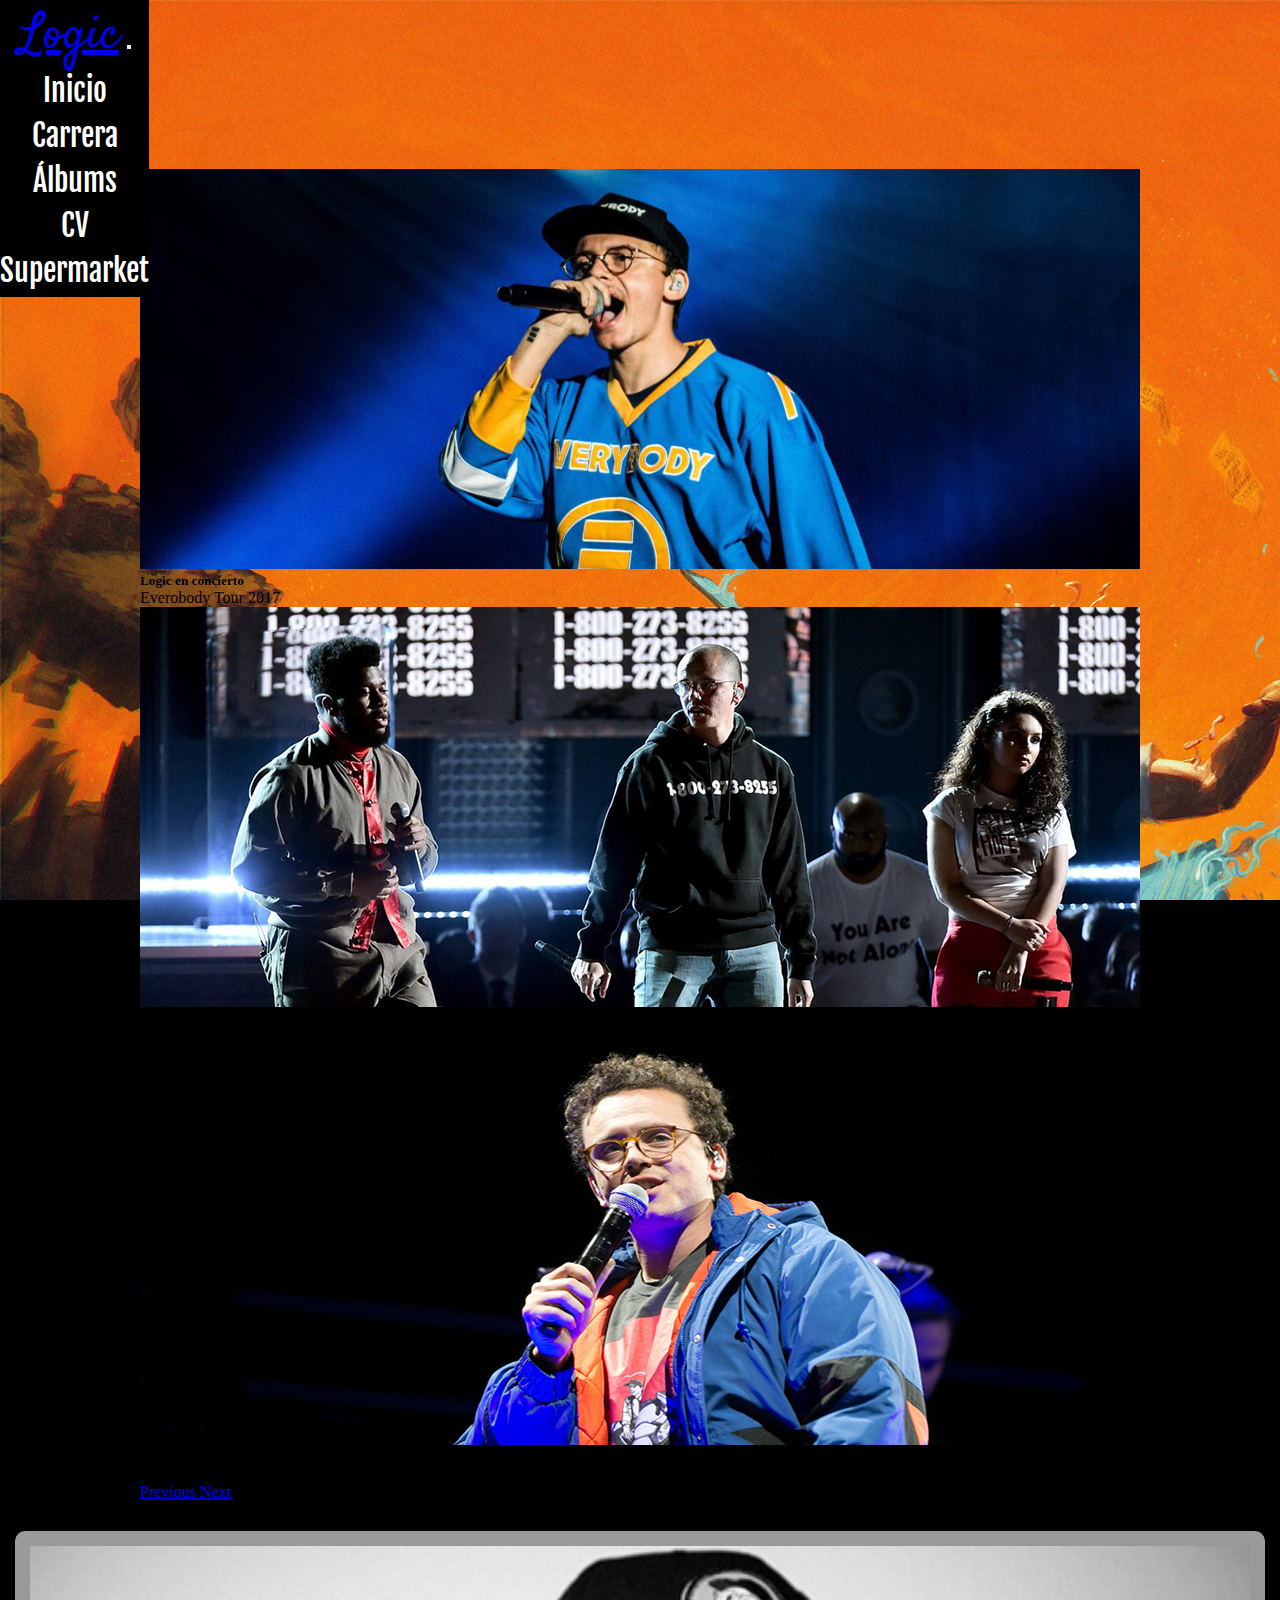
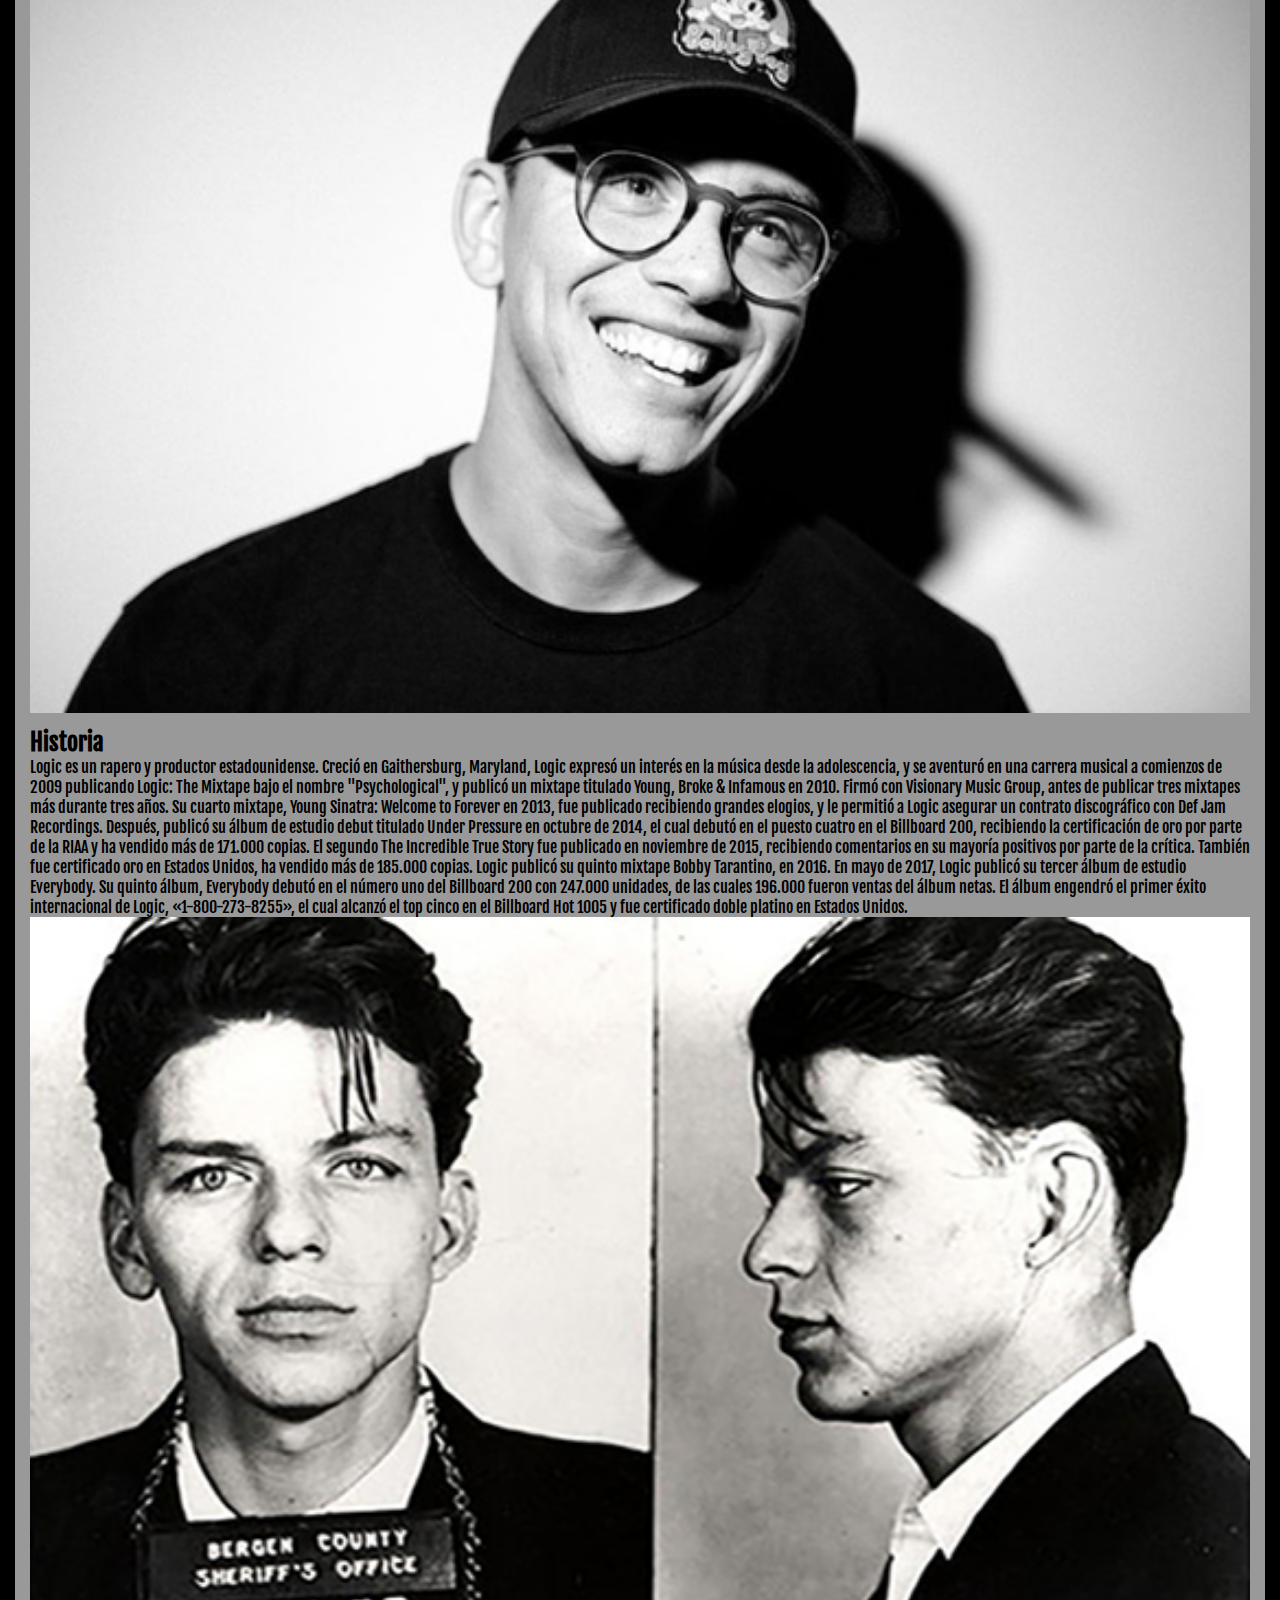
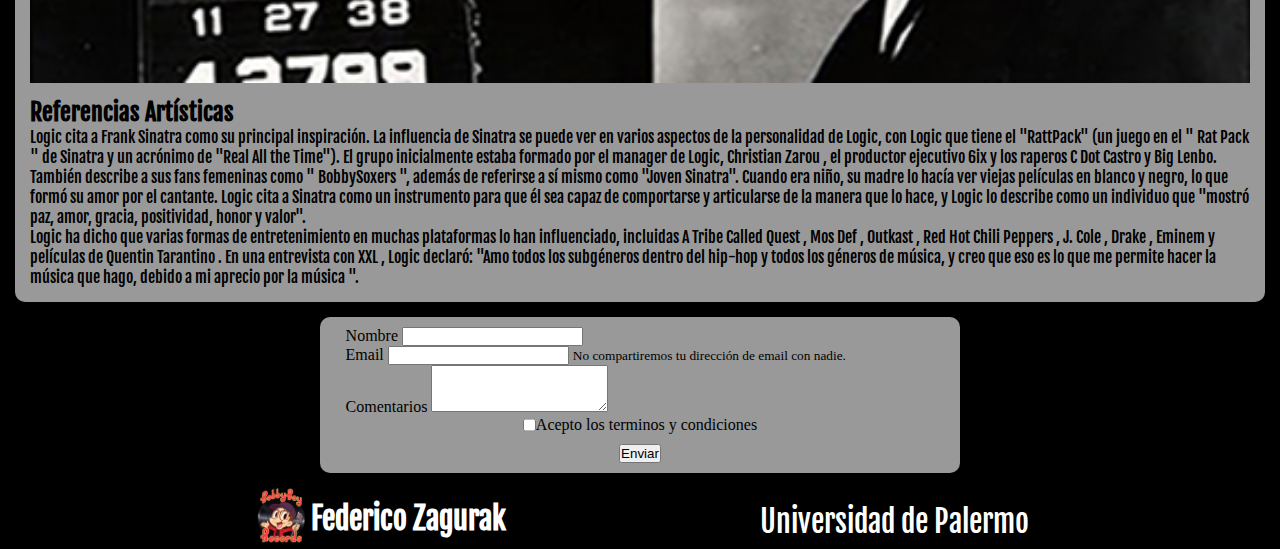
<file: index.html>
<!doctype html>
<html lang="es">
    <head>
        <meta charset="utf-8">
        <meta http-equiv="x-ua-compatible" content="ie=edge">
        <title>Logic - Inicio</title>
        <meta name="description" content="">
        <meta name="viewport" content="width=device-width, initial-scale=1">

        <link rel="shortcut icon" href="img/bblogo.png">

        <link rel="stylesheet" href="https://cdn.jsdelivr.net/npm/bootstrap@4.5.3/dist/css/bootstrap.min.css" 
        integrity="sha384-TX8t27EcRE3e/ihU7zmQxVncDAy5uIKz4rEkgIXeMed4M0jlfIDPvg6uqKI2xXr2" crossorigin="anonymous">
        <link href="https://fonts.googleapis.com/css2?family=Fjalla+One&display=swap" rel="stylesheet">
        <link href="https://fonts.googleapis.com/css2?family=Satisfy&display=swap" rel="stylesheet"> 

        <link rel="stylesheet" href="estilos.css">

    </head>

    <body>

        <header class="container-fluid header">

            <nav class="navbar navbar-expand-lg navbar-dark ">
                <a class="navbar-brand" href="index.html">Logic</a>
                <button class="navbar-toggler" type="button" data-toggle="collapse" data-target="#navbarNav" 
                    aria-controls="navbarNav" aria-expanded="false" aria-label="Toggle navigation">
                  <span class="navbar-toggler-icon"></span>
                </button>
                <div class="collapse navbar-collapse" id="navbarNav">
                  <ul class="navbar-nav">
                    <li class="nav-item ">
                        <a class="nav-link" href="index.html">Inicio</a>
                      </li>
                    <li class="nav-item ">
                      <a class="nav-link" href="carrera.html">Carrera</a>
                    </li>
                    <li class="nav-item ">
                      <a class="nav-link" href="albums.html">Álbums</a>
                    </li>
                    <li class="nav-item">
                      <a class="nav-link" href="cv.html">CV</a>
                    </li>
                    <li class="nav-item">
                        <a class="nav-link" href="supermarket.html">Supermarket</a>
                      </li>
                    
                  </ul>
                </div>
              </nav>


        </header>

        <div class="espacio">
        </div>

        <div class="container">
          <div id="carouselExampleIndicators" class="carousel slide" data-ride="carousel">
            <ol class="carousel-indicators">
              <li data-target="#carouselExampleIndicators" data-slide-to="0" class="active"></li>
              <li data-target="#carouselExampleIndicators" data-slide-to="1"></li>
              <li data-target="#carouselExampleIndicators" data-slide-to="2"></li>
            </ol>
            <div class="carousel-inner">
              <div class="carousel-item active">
                <img src="img/slider1.jpg" class="d-block img-fluid" alt="...">
                <div class="carousel-caption d-none d-md-block">
                    <h5>Logic en concierto</h5>
                    <p>Everobody Tour 2017</p>
                </div>
              </div>
              <div class="carousel-item">
                <img src="img/slider2.jpg" class="d-block img-fluid" alt="...">
                <div class="carousel-caption d-none d-md-block">
                    <h5>Campaña contra el suicidio</h5>
                    <p>Logic junto a Khalid y Alessia Cara</p>
                </div>
              </div>
              <div class="carousel-item">
                <img src="img/slider7.jpeg" class="d-block img-fluid" alt="...">
                <div class="carousel-caption d-none d-md-block">
                    <h5>Logic en concierto</h5>
                    <p>Confessions of a Dangerous Mind Tour 2019</p>
                </div>
              </div>
            </div>
        
            <a class="carousel-control-prev" href="#carouselExampleIndicators" role="button" data-slide="prev">
              <span class="carousel-control-prev-icon" aria-hidden="true"></span>
              <span class="sr-only">Previous</span>
            </a>
            <a class="carousel-control-next" href="#carouselExampleIndicators" role="button" data-slide="next">
              <span class="carousel-control-next-icon" aria-hidden="true"></span>
              <span class="sr-only">Next</span>
            </a>
          </div>
        </div>

    <section class="container-fluid" id="content1">
        <div class="container">
            <div class="row">
                <article class="inicio col-xs-12 col-sm-12 col-md-12 col-lg-6 col-xl-6">
                  <article class="cajaimg">
                    <div class="contimg">
                        <img src="img/historia.jpg" class="img-fluid" alt="Responsive image">
                        <div class="overlay">
                          <h2>
                            Logic en 2019
                          </h2>
                        </div>
                    </div>
                  </article>  
                    <div>    
                        <h2>Historia</h2>
                        <p>
                            Logic es un rapero y productor estadounidense. Creció en Gaithersburg, Maryland, 
                            Logic expresó un interés en la música desde la adolescencia, 
                            y se aventuró en una carrera musical a comienzos de 2009 publicando Logic: The Mixtape bajo el nombre "Psychological", 
                            y publicó un mixtape titulado Young, Broke & Infamous en 2010. 
                            Firmó con Visionary Music Group, antes de publicar tres mixtapes más durante tres años.
                            Su cuarto mixtape, Young Sinatra: Welcome to Forever en 2013, fue publicado recibiendo grandes elogios, 
                            y le permitió a Logic asegurar un contrato discográfico con Def Jam Recordings. 
                            Después, publicó su álbum de estudio debut titulado Under Pressure en octubre de 2014, 
                            el cual debutó en el puesto cuatro en el Billboard 200, recibiendo la certificación de oro por parte de la RIAA 
                            y ha vendido más de 171.000 copias. El segundo The Incredible True Story fue publicado en noviembre de 2015, 
                            recibiendo comentarios en su mayoría positivos por parte de la crítica. 
                            También fue certificado oro en Estados Unidos, ha vendido más de 185.000 copias. 
                            Logic publicó su quinto mixtape Bobby Tarantino, en 2016. En mayo de 2017, 
                            Logic publicó su tercer álbum de estudio Everybody. Su quinto álbum, 
                            Everybody debutó en el número uno del Billboard 200 con 247.000 unidades, 
                            de las cuales 196.000 fueron ventas del álbum netas. El álbum engendró el primer éxito internacional de Logic, 
                            «1-800-273-8255», el cual alcanzó el top cinco en el Billboard Hot 1005​ y 
                            fue certificado doble platino en Estados Unidos.
                        </p>
                    </div>
                </article>
                <article class="inicio col-xs-12 col-sm-12 col-md-12 col-lg-6 col-xl-6">
                  <article class="cajaimg">
                  <div class="contimg">
                      <img src="img/frank-sinatra.jpg" class="img-fluid" alt="Responsive image">
                      <div class="overlay">
                        <h2>
                          Frank Sinatra de Joven
                        </h2>
                      </div>
                  </div>
                  </article>  
                    <div>  
                        <h2>Referencias Artísticas</h2>
                        <p>
                            Logic cita a Frank Sinatra como su principal inspiración. 
                            La influencia de Sinatra se puede ver en varios aspectos de la personalidad de Logic, 
                            con Logic que tiene el "RattPack" (un juego en el " Rat Pack " de Sinatra y un acrónimo de "Real All the Time"). 
                            El grupo inicialmente estaba formado por el manager de Logic, Christian Zarou , 
                            el productor ejecutivo 6ix y los raperos C Dot Castro y Big Lenbo. También describe a sus fans femeninas como " BobbySoxers ", 
                            además de referirse a sí mismo como "Joven Sinatra".   
                            Cuando era niño, su madre lo hacía ver viejas películas en blanco y negro, lo que formó su amor por el cantante. 
                            Logic cita a Sinatra como un instrumento para que él sea capaz de comportarse y articularse de la manera que lo hace, 
                            y Logic lo describe como un individuo que "mostró paz, amor, gracia, positividad, honor y valor".
                            
                        </p>
                        <p>  
                            Logic ha dicho que varias formas de entretenimiento en muchas plataformas lo han influenciado, incluidas A Tribe Called Quest , 
                            Mos Def , Outkast , Red Hot Chili Peppers , J. Cole , Drake , Eminem y películas de Quentin Tarantino . 
                            En una entrevista con XXL , Logic declaró: "Amo todos los subgéneros dentro del hip-hop y todos los géneros de música, 
                            y creo que eso es lo que me permite hacer la música que hago, debido a mi aprecio por la música ". 
                        </p>
                    </div>
                </article>
            </div>

        </div>

      <form netlify class="form">
          <div class="form-group">
            <label for="formGroupExampleInput">Nombre</label>
            <input type="text" class="form-control" id="formGroupExampleInput">
          </div>
          <div class="form-group">
            <label for="exampleInputPassword1">Email</label>
            <input type="email" class="form-control" id="exampleInputEmail1" aria-describedby="emailHelp">
            <small id="emailHelp" class="form-text text-muted">No compartiremos tu dirección de email con nadie.</small>
          </div>
          <div class="form-group">
            <label for="exampleFormControlTextarea1">Comentarios</label>
            <textarea class="form-control" id="exampleFormControlTextarea1" rows="3"></textarea>
          </div>
          <div class="custom-control custom-switch">
            <input type="checkbox" class="custom-control-input" id="customSwitch1">
            <label class="custom-control-label" for="customSwitch1">Acepto los terminos y condiciones</label>
          </div>
          <div class="enviar">
            <button type="submit" class="btn btn-primary">Enviar</button>
          </div>

        
      </form>

    </section>

     
    
    <script src="https://code.jquery.com/jquery-3.5.1.slim.min.js" integrity="sha384-DfXdz2htPH0lsSSs5nCTpuj/zy4C+OGpamoFVy38MVBnE+IbbVYUew+OrCXaRkfj" crossorigin="anonymous"></script>
    <script src="https://cdn.jsdelivr.net/npm/popper.js@1.16.1/dist/umd/popper.min.js" integrity="sha384-9/reFTGAW83EW2RDu2S0VKaIzap3H66lZH81PoYlFhbGU+6BZp6G7niu735Sk7lN" crossorigin="anonymous"></script>
    <script src="https://cdn.jsdelivr.net/npm/bootstrap@4.5.3/dist/js/bootstrap.min.js" integrity="sha384-w1Q4orYjBQndcko6MimVbzY0tgp4pWB4lZ7lr30WKz0vr/aWKhXdBNmNb5D92v7s" crossorigin="anonymous"></script>

    <footer>
        <img src="img/bbrlogo.png"> 
        <h1>Federico Zagurak</h1>
   
        <p>Universidad de Palermo</p>
    
    </footer>

</body>



</html>
</file>
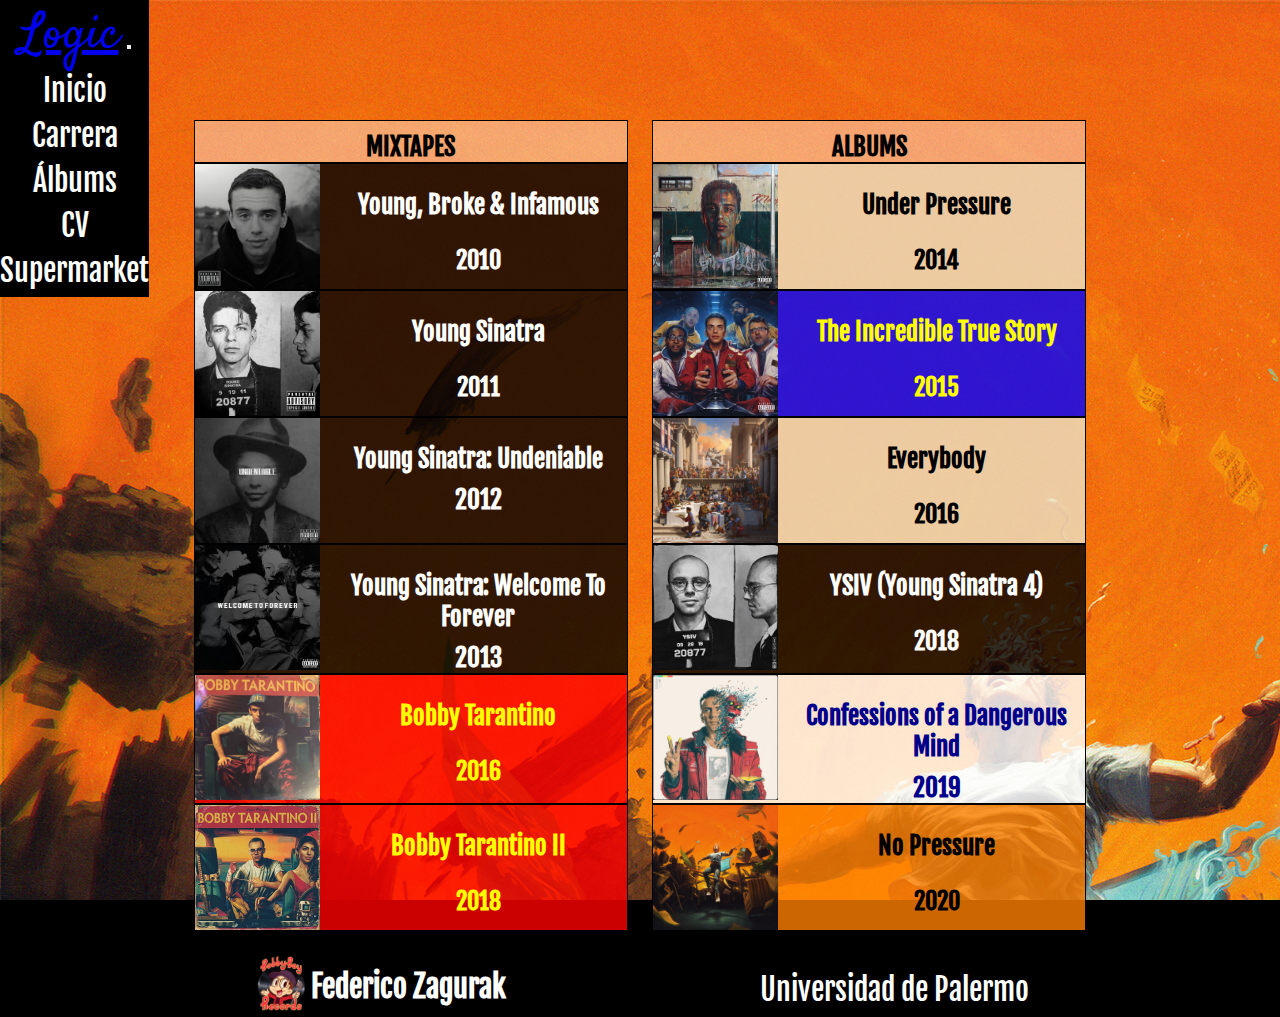
<file: albums.html>
<!doctype html>
<html lang="es">
    <head>
        <meta charset="utf-8">
        <meta http-equiv="x-ua-compatible" content="ie=edge">
        <title>Logic - Álbums</title>
        <meta name="description" content="">
        <meta name="viewport" content="width=device-width, initial-scale=1">

        <link rel="shortcut icon" href="img/bblogo.png">

        <link rel="stylesheet" href="https://cdn.jsdelivr.net/npm/bootstrap@4.5.3/dist/css/bootstrap.min.css" 
        integrity="sha384-TX8t27EcRE3e/ihU7zmQxVncDAy5uIKz4rEkgIXeMed4M0jlfIDPvg6uqKI2xXr2" crossorigin="anonymous">
        <link href="https://fonts.googleapis.com/css2?family=Fjalla+One&display=swap" rel="stylesheet">
        <link href="https://fonts.googleapis.com/css2?family=Satisfy&display=swap" rel="stylesheet"> 
        <link rel="stylesheet" href="estilos.css">

    </head>

    <body>

        <header class="container-fluid header">

            <nav class="navbar navbar-expand-lg navbar-dark ">
                <a class="navbar-brand" href="index.html">Logic</a>
                <button class="navbar-toggler" type="button" data-toggle="collapse" data-target="#navbarNav" 
                    aria-controls="navbarNav" aria-expanded="false" aria-label="Toggle navigation">
                  <span class="navbar-toggler-icon"></span>
                </button>
                <div class="collapse navbar-collapse" id="navbarNav">
                  <ul class="navbar-nav">
                    <li class="nav-item ">
                        <a class="nav-link" href="index.html">Inicio</a>
                      </li>
                    <li class="nav-item ">
                      <a class="nav-link" href="carrera.html">Carrera</a>
                    </li>
                    <li class="nav-item ">
                      <a class="nav-link" href="albums.html">Álbums</a>
                    </li>
                    <li class="nav-item">
                      <a class="nav-link" href="cv.html">CV</a>
                    </li>
                    <li class="nav-item">
                        <a class="nav-link" href="supermarket.html">Supermarket</a>
                      </li>
                    
                  </ul>
                </div>
              </nav>


        </header>

        <div class="espacio">
        </div>

    <section class="doscol">
        <div class="fgris">
            <h2>MIXTAPES</h2>
        </div>

        <div class="albumsgris">
            <h2>ALBUMS</h2>
        </div>

         <div class="fnegro">
            <img src="img/mx2.jpg">
                <h1> 
                    Young, Broke &
                    Infamous
                </h1>
                <h3>
                    2010
                </h3>
        </div>
        <div  class="albumsbeige" >
            <img src="img/a1.jpg">
            <h1>
                Under Pressure
            </h1>
            <h3>
                2014
            </h3>
        </div>

        <div class="fnegro">
            <img src="img/mx3.jpg">
            <h1>
                Young Sinatra
            </h1>
            <h3>
                2011
            </h3>
        </div>

        <div class="albumsazul">
            <img src="img/a2.jpg">
            <h1>
                The Incredible True Story
            </h1>
            <h3>
                2015
            </h3>
        </div>

        <div class="fnegro">
            <img src="img/mx4.jpg">
            <h1>
                Young Sinatra: Undeniable
            </h1>
            <h2>
                2012
            </h2>
        </div>

        <div class="albumsbeige">
            <img src="img/a3.jpg">
            <h1>
                Everybody
            </h1>
            <h3>
                2016
            </h3>
        </div>

        <div class="fnegro">
            <img src="img/mx5.jpeg">
            <h1>
                Young Sinatra: Welcome To Forever
            </h1>
            <h2>
                2013
            </h2>
        </div>

        <div class="albumsnegro">
            <img src="img/a4.jpg">
            <h1>
                YSIV (Young Sinatra 4)
            </h1>
            <h3>
                2018
            </h3>
        </div>

        <div class="frojo">
            <img src="img/mx6.jpg">
            <h1>
                Bobby Tarantino
            </h1>
            <h3>
                2016
            </h3>
        </div>

        <div class="albumsblanco">
            <img src="img/a5.jpg">
            <h1>
                Confessions of a Dangerous Mind 
            </h1>
            <h2>
                2019
            </h2>
        </div>

        <div class="frojo">
            <img src="img/mx7.jpg">
            <h1>
                Bobby Tarantino II
            </h1>
            <h3>
                2018
            </h3>
        </div>

        <div class="albumsnaranja">
            <img src="img/a6.jpeg">
            <h1>
                No Pressure
            </h1>
            <h3>
                2020
            </h3>
        </div>

    </section>

</body>

<script src="https://code.jquery.com/jquery-3.5.1.slim.min.js" integrity="sha384-DfXdz2htPH0lsSSs5nCTpuj/zy4C+OGpamoFVy38MVBnE+IbbVYUew+OrCXaRkfj" crossorigin="anonymous"></script>
<script src="https://cdn.jsdelivr.net/npm/popper.js@1.16.1/dist/umd/popper.min.js" integrity="sha384-9/reFTGAW83EW2RDu2S0VKaIzap3H66lZH81PoYlFhbGU+6BZp6G7niu735Sk7lN" crossorigin="anonymous"></script>
<script src="https://cdn.jsdelivr.net/npm/bootstrap@4.5.3/dist/js/bootstrap.min.js" integrity="sha384-w1Q4orYjBQndcko6MimVbzY0tgp4pWB4lZ7lr30WKz0vr/aWKhXdBNmNb5D92v7s" crossorigin="anonymous"></script>

<footer>
    <img src="img/bbrlogo.png"> 
    <h1>Federico Zagurak</h1>

    <p>Universidad de Palermo</p>

</footer>

</body>



</html>

</html>
</file>
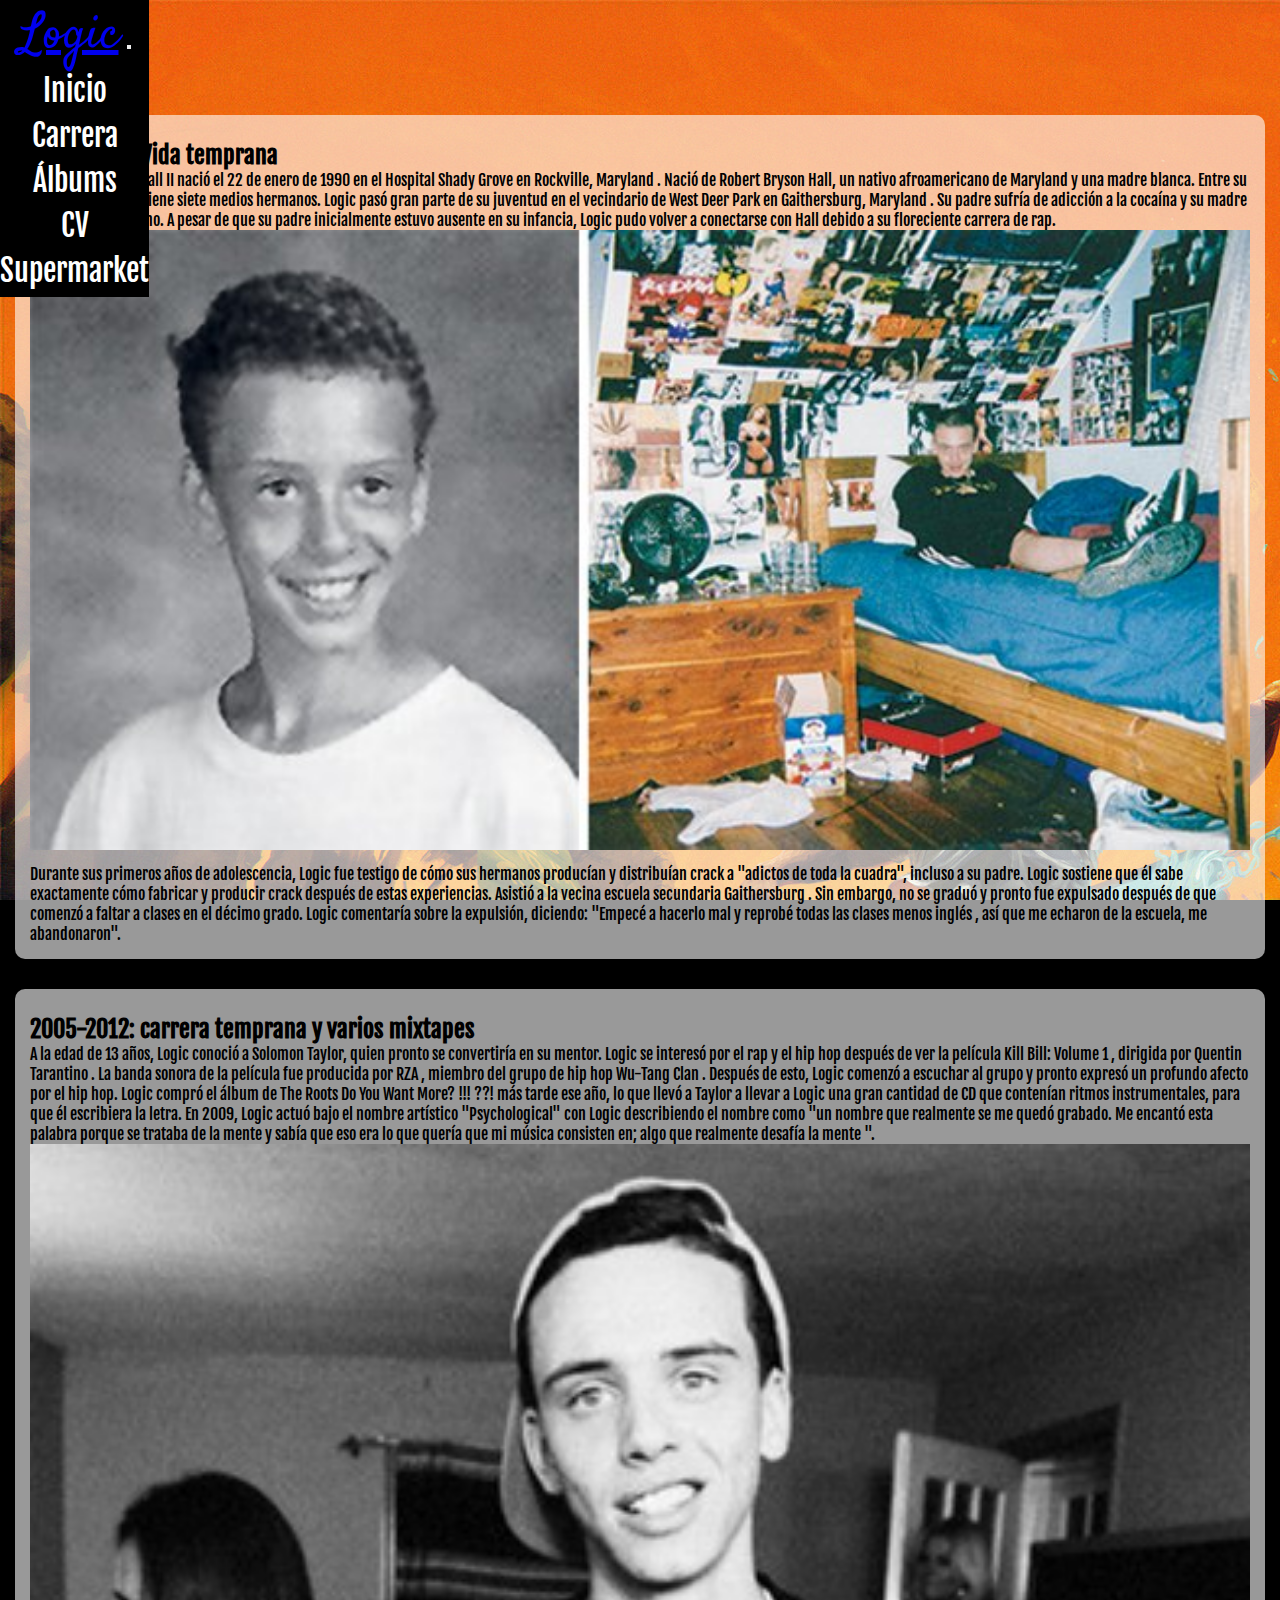
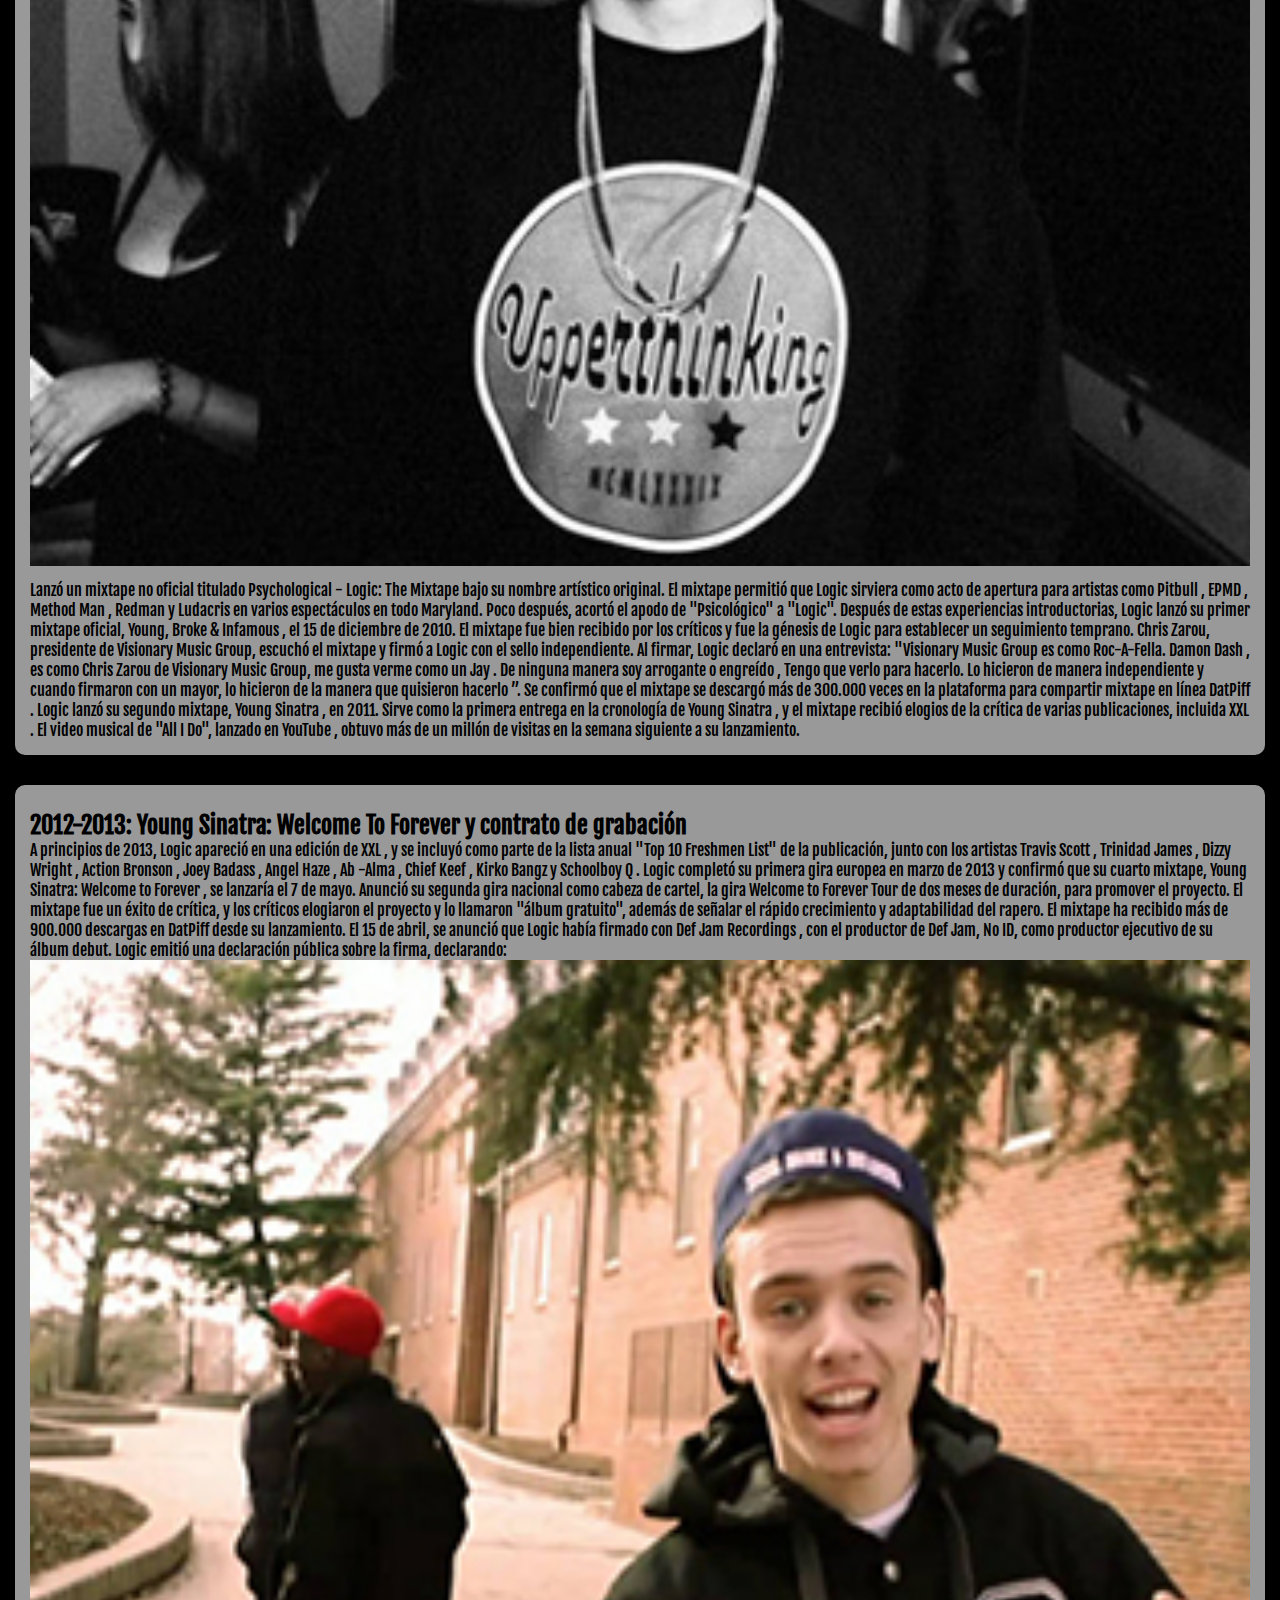
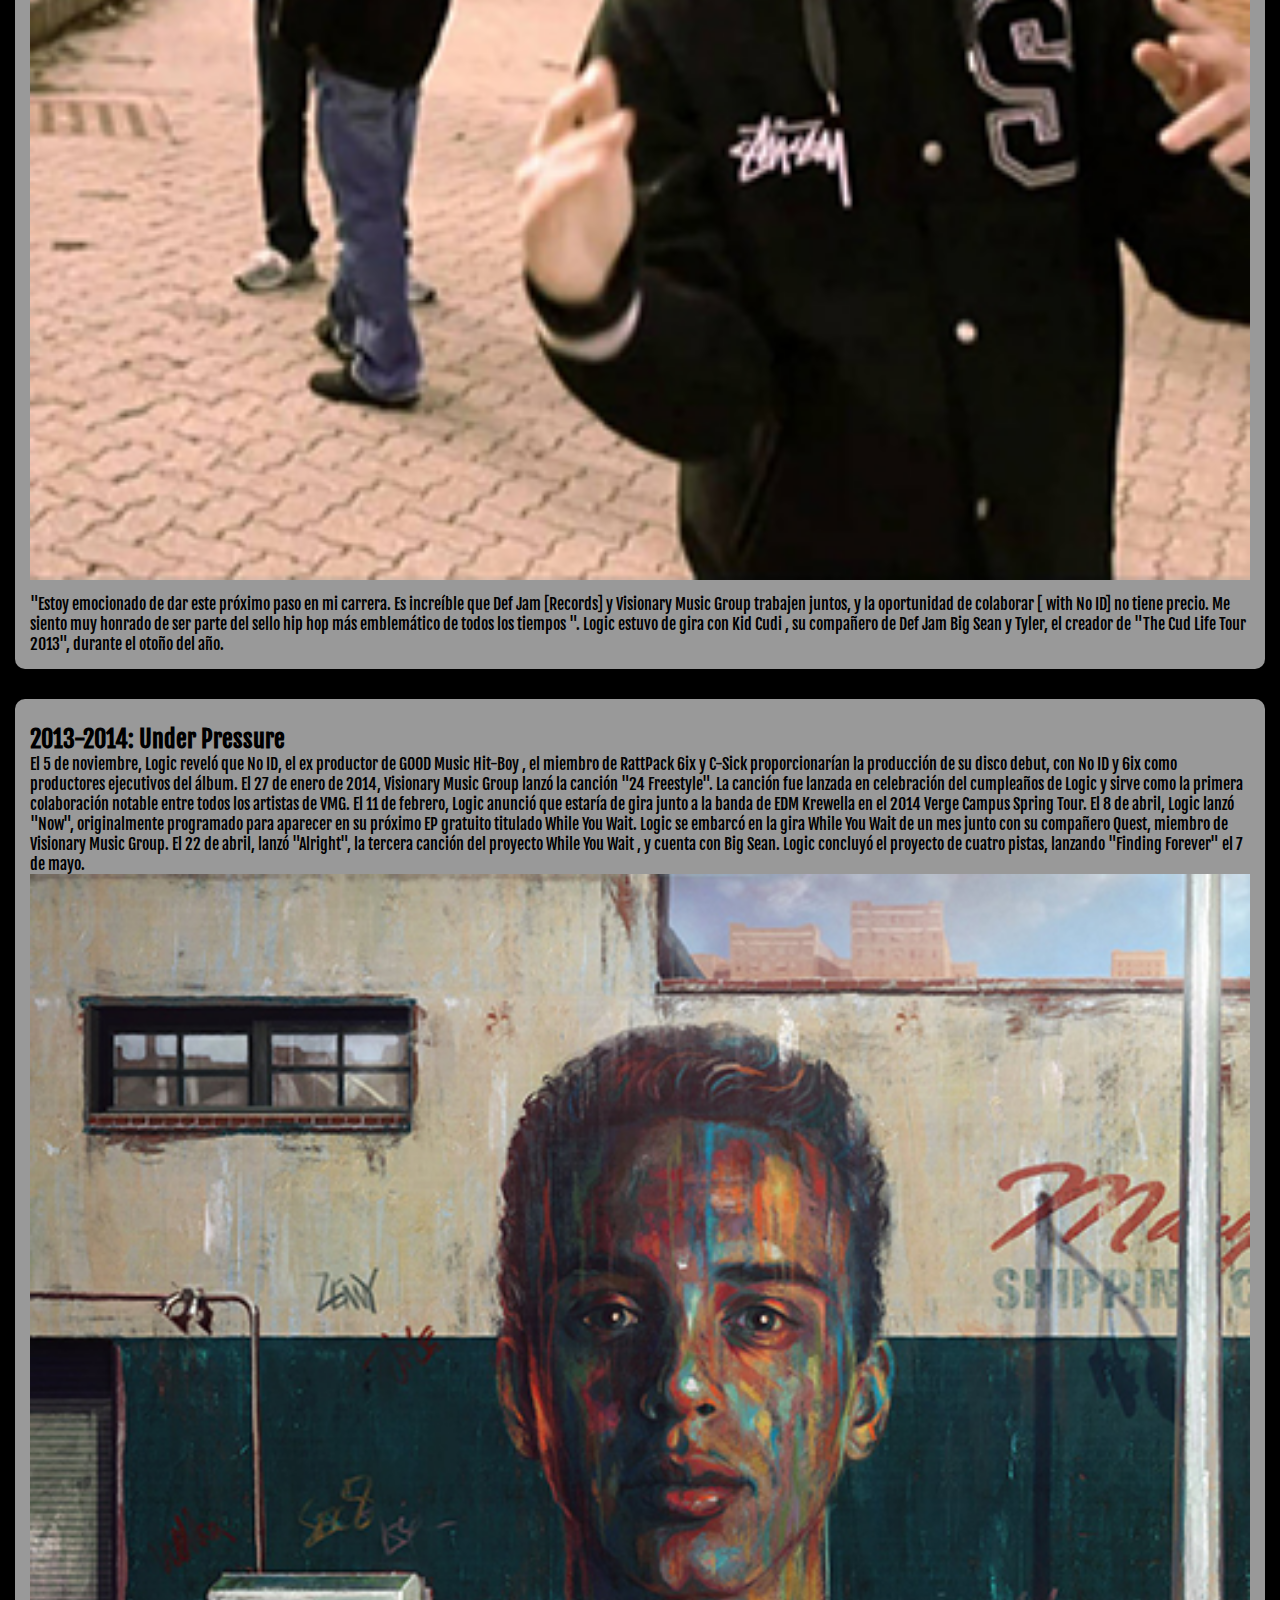
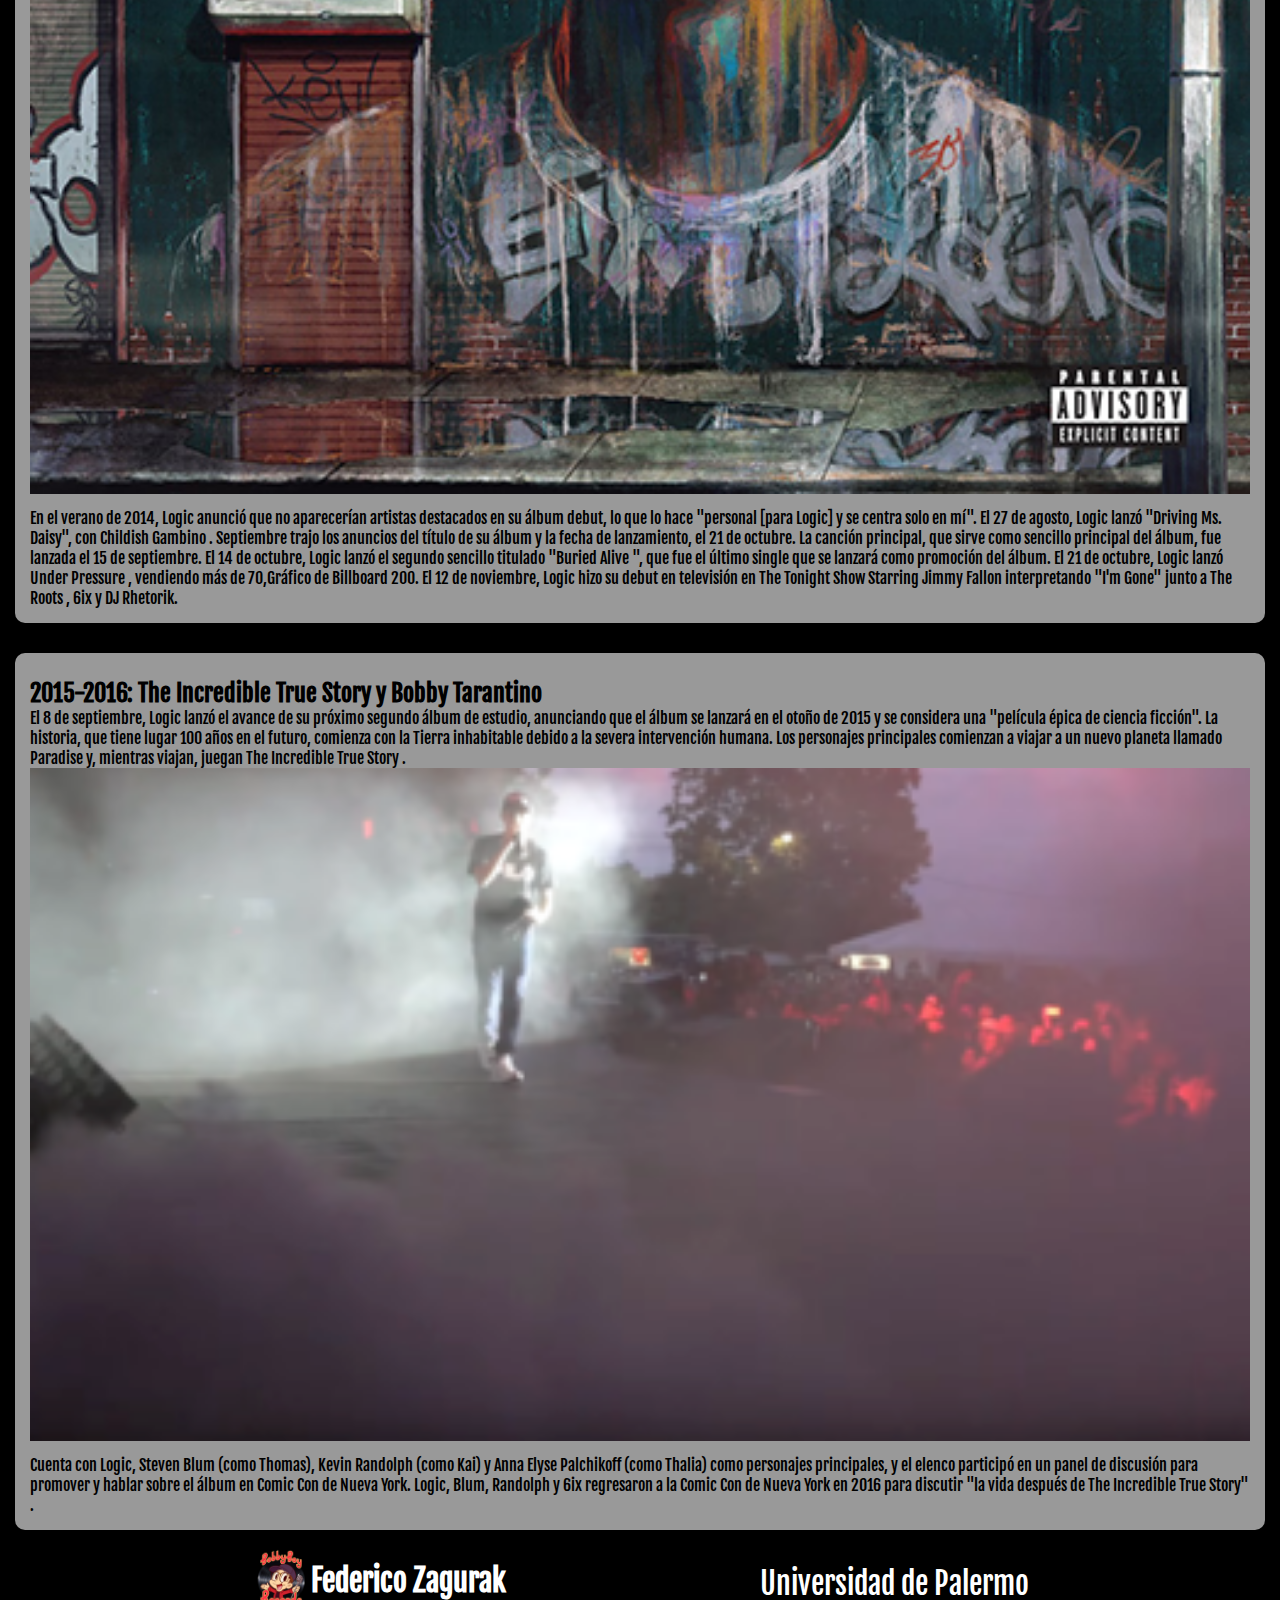
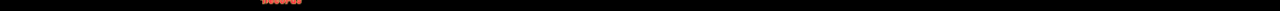
<file: carrera.html>
<!doctype html>
<html lang="es">
    <head>
        <meta charset="utf-8">
        <meta http-equiv="x-ua-compatible" content="ie=edge">
        <title>Logic - Carrera</title>
        <meta name="description" content="">
        <meta name="viewport" content="width=device-width, initial-scale=1">

        <link rel="shortcut icon" href="img/bblogo.png">

        <link rel="stylesheet" href="https://cdn.jsdelivr.net/npm/bootstrap@4.5.3/dist/css/bootstrap.min.css" 
        integrity="sha384-TX8t27EcRE3e/ihU7zmQxVncDAy5uIKz4rEkgIXeMed4M0jlfIDPvg6uqKI2xXr2" crossorigin="anonymous">
        <link href="https://fonts.googleapis.com/css2?family=Fjalla+One&display=swap" rel="stylesheet">
        <link href="https://fonts.googleapis.com/css2?family=Satisfy&display=swap" rel="stylesheet"> 

        <link rel="stylesheet" href="estilos.css">


    </head>

    <body>

        <header class="container-fluid header">

            <nav class="navbar navbar-expand-lg navbar-dark ">
                <a class="navbar-brand" href="index.html">Logic</a>
                <button class="navbar-toggler" type="button" data-toggle="collapse" data-target="#navbarNav" 
                    aria-controls="navbarNav" aria-expanded="false" aria-label="Toggle navigation">
                  <span class="navbar-toggler-icon"></span>
                </button>
                <div class="collapse navbar-collapse" id="navbarNav">
                  <ul class="navbar-nav">
                    <li class="nav-item ">
                        <a class="nav-link" href="index.html">Inicio</a>
                      </li>
                    <li class="nav-item ">
                      <a class="nav-link" href="carrera.html">Carrera</a>
                    </li>
                    <li class="nav-item ">
                      <a class="nav-link" href="albums.html">Álbums</a>
                    </li>
                    <li class="nav-item">
                      <a class="nav-link" href="cv.html">CV</a>
                    </li>
                    <li class="nav-item">
                        <a class="nav-link" href="supermarket.html">Supermarket</a>
                      </li>
                    
                  </ul>
                </div>
              </nav>


        </header>
        
        <div class="espacio">
        </div>

        <section>
            <div class="container">
                <section class="">
                    <article class="col">
                    <div class="row carrera">
                        <div class="col-xs-12 col-sm-12 col-md-12 col-lg-6 col-xl-6">
                        <h2>1990-2005: Vida temprana</h2>
                        <p>
                          Sir Robert Bryson Hall II nació el 22 de enero de 1990 en el Hospital Shady Grove en Rockville, 
                          Maryland . Nació de Robert Bryson Hall, un nativo afroamericano de Maryland y una madre blanca. 
                          Entre su padre y su madre, tiene siete medios hermanos. Logic pasó gran parte de su juventud en el vecindario de West Deer Park en Gaithersburg, 
                          Maryland . Su padre sufría de adicción a la cocaína y su madre sufría de alcoholismo.
                          A pesar de que su padre inicialmente estuvo ausente en su infancia, 
                          Logic pudo volver a conectarse con Hall debido a su floreciente carrera de rap. 
                        </p>
                        </div>
                        <div class="col-xs-12 col-sm-12 col-md-12 col-lg-6 col-xl-6">
                            <img src="img/carrera1.jpg" class="img-fluid" alt="Responsive image">
                        </div>

                        
                        <div class="col-12">
                            <p>
                            Durante sus primeros años de adolescencia, Logic fue testigo de cómo sus hermanos producían y 
                            distribuían crack a "adictos de toda la cuadra", incluso a su padre. 
                            Logic sostiene que él sabe exactamente cómo fabricar y producir crack después de estas experiencias. 
                            Asistió a la vecina escuela secundaria Gaithersburg . Sin embargo, no se graduó y pronto fue expulsado después de que comenzó a faltar a clases en el décimo grado. 
                            Logic comentaría sobre la expulsión, diciendo: "Empecé a hacerlo mal y reprobé todas las clases menos inglés , así que me echaron de la escuela, me abandonaron".
                            </p>
                        </div>
                    </div>
                        </div>
                    </article>    
                </section>
            </div>

            <div class="container">
                <section class="">
                    <article class="col">
                    <div class="row imgm carrera">
                        <div class="col-xs-12 col-sm-12 col-md-12 col-lg-8 col-xl-8">
                        <h2>2005-2012: carrera temprana y varios mixtapes</h2>
                        <p>
                            A la edad de 13 años, Logic conoció a Solomon Taylor, quien pronto se convertiría en su mentor. 
                            Logic se interesó por el rap y el hip hop después de ver la película Kill Bill: Volume 1 , 
                            dirigida por Quentin Tarantino . La banda sonora de la película fue producida por RZA , miembro del grupo de hip hop Wu-Tang Clan .
                            Después de esto, Logic comenzó a escuchar al grupo y pronto expresó un profundo afecto por el hip hop. 
                            Logic compró el álbum de The Roots Do You Want More? !!! ??! más tarde ese año, lo que llevó a Taylor a llevar a Logic una gran cantidad de CD que contenían ritmos instrumentales, 
                            para que él escribiera la letra. En 2009, Logic actuó bajo el nombre artístico "Psychological" con Logic describiendo el nombre como "un nombre que realmente se me quedó grabado. 
                            Me encantó esta palabra porque se trataba de la mente y sabía que eso era lo que quería que mi música consisten en; algo que realmente desafía la mente ".  
                        </p>
                        </div>
                        <div class="col-xs-12 col-sm-12 col-md-12 col-lg-4 col-xl-4">
                            <img src="img/carrera2.jpg" class="img-fluid" alt="Responsive image">
                        </div>
                        <div class="col-12">
                            <p>
                                Lanzó un mixtape no oficial titulado Psychological - Logic: The Mixtape bajo su nombre artístico original. 
                                El mixtape permitió que Logic sirviera como acto de apertura para artistas como Pitbull , EPMD , Method Man , Redman y Ludacris en varios espectáculos en todo Maryland. 
                                Poco después, acortó el apodo de "Psicológico" a "Logic".
                                Después de estas experiencias introductorias, Logic lanzó su primer mixtape oficial, Young, Broke & Infamous , 
                                el 15 de diciembre de 2010. El mixtape fue bien recibido por los críticos y fue la génesis de Logic para establecer un seguimiento temprano. 
                                Chris Zarou, presidente de Visionary Music Group, escuchó el mixtape y firmó a Logic con el sello independiente. 
                                Al firmar, Logic declaró en una entrevista: "Visionary Music Group es como Roc-A-Fella. 
                                Damon Dash , es como Chris Zarou de Visionary Music Group, me gusta verme como un Jay . 
                                De ninguna manera soy arrogante o engreído , Tengo que verlo para hacerlo. Lo hicieron de manera independiente y cuando firmaron con un mayor, 
                                lo hicieron de la manera que quisieron hacerlo ”. Se confirmó que el mixtape se descargó más de 300.000 veces en la plataforma para compartir mixtape en línea DatPiff . 
                                Logic lanzó su segundo mixtape, Young Sinatra , en 2011. Sirve como la primera entrega en la cronología de Young Sinatra , 
                                y el mixtape recibió elogios de la crítica de varias publicaciones, incluida XXL . El video musical de "All I Do", lanzado en YouTube , 
                                obtuvo más de un millón de visitas en la semana siguiente a su lanzamiento.
                            </p>
                        </div>
                    </div>
                        </div>
                    </article>    
                </section>
            </div>

            <div class="container">
                <section class="">
                    <article class="col">
                    <div class="row imgm carrera">
                        <div class="col-xs-12 col-sm-12 col-md-12 col-lg-8 col-xl-8">
                        <h2>2012-2013: Young Sinatra: Welcome To Forever y contrato de grabación</h2>
                        <p>
                            A principios de 2013, Logic apareció en una edición de XXL , y se incluyó como parte de la lista anual "Top 10 Freshmen List" de la publicación, 
                            junto con los artistas Travis Scott , Trinidad James , Dizzy Wright , Action Bronson , Joey Badass , Angel Haze , Ab -Alma , Chief Keef , Kirko Bangz y Schoolboy Q . 
                            Logic completó su primera gira europea en marzo de 2013 y confirmó que su cuarto mixtape, Young Sinatra: Welcome to Forever , se lanzaría el 7 de mayo.
                            Anunció su segunda gira nacional como cabeza de cartel, la gira Welcome to Forever Tour de dos meses de duración, para promover el proyecto. 
                            El mixtape fue un éxito de crítica, y los críticos elogiaron el proyecto y lo llamaron "álbum gratuito", además de señalar el rápido crecimiento y adaptabilidad del rapero. 
                            El mixtape ha recibido más de 900.000 descargas en DatPiff desde su lanzamiento.
                            El 15 de abril, se anunció que Logic había firmado con Def Jam Recordings , con el productor de Def Jam, No ID, como productor ejecutivo de su álbum debut. 
                            Logic emitió una declaración pública sobre la firma, declarando: 
                        </p>
                        </div>
                        <div class="col-xs-12 col-sm-12 col-md-12 col-lg-4 col-xl-4">
                            <img src="img/carrera3.jpg" class="img-fluid" alt="Responsive image">
                        </div>
                        <div class="col-12">
                            <p>
                                "Estoy emocionado de dar este próximo paso en mi carrera. 
                                Es increíble que Def Jam [Records] y Visionary Music Group trabajen juntos, y la oportunidad de colaborar [ with No ID] no tiene precio. 
                                Me siento muy honrado de ser parte del sello hip hop más emblemático de todos los tiempos ". Logic estuvo de gira con Kid Cudi , 
                                su compañero de Def Jam Big Sean y Tyler, el creador de "The Cud Life Tour 2013", durante el otoño del año.
                            </p>
                        </div>
                    </div>
                        </div>
                    </article>    
                </section>
            </div>

            <div class="container">
                <section class="">
                    <article class="col">
                    <div class="row carrera">
                        <div class="col-xs-12 col-sm-12 col-md-12 col-lg-8 col-xl-8">
                        <h2>2013-2014: Under Pressure</h2>
                        <p>
                            El 5 de noviembre, Logic reveló que No ID, el ex productor de GOOD Music Hit-Boy , el miembro de RattPack 6ix y C-Sick proporcionarían la producción de su disco debut, 
                            con No ID y 6ix como productores ejecutivos del álbum. El 27 de enero de 2014, Visionary Music Group lanzó la canción "24 Freestyle". 
                            La canción fue lanzada en celebración del cumpleaños de Logic y sirve como la primera colaboración notable entre todos los artistas de VMG. 
                            El 11 de febrero, Logic anunció que estaría de gira junto a la banda de EDM Krewella en el 2014 Verge Campus Spring Tour. 
                            El 8 de abril, Logic lanzó "Now", originalmente programado para aparecer en su próximo EP gratuito titulado While You Wait. 
                            Logic se embarcó en la gira While You Wait de un mes junto con su compañero Quest, miembro de Visionary Music Group. 
                            El 22 de abril, lanzó "Alright", la tercera canción del proyecto While You Wait , y cuenta con Big Sean. 
                            Logic concluyó el proyecto de cuatro pistas, lanzando "Finding Forever" el 7 de mayo. 
                        </p>
                        </div>
                        <div class="col-xs-12 col-sm-12 col-md-12 col-lg-4 col-xl-4">
                            <img src="img/carrera4.jpg" class="img-fluid" alt="Responsive image">
                        </div>
                        <div class="col-12">
                            <p>
                                En el verano de 2014, Logic anunció que no aparecerían artistas destacados en su álbum debut, 
                                lo que lo hace "personal [para Logic] y se centra solo en mí".
                                El 27 de agosto, Logic lanzó "Driving Ms. Daisy", con Childish Gambino . Septiembre trajo los anuncios del título de su álbum y la fecha de lanzamiento, el 21 de octubre. 
                                La canción principal, que sirve como sencillo principal del álbum, fue lanzada el 15 de septiembre. 
                                El 14 de octubre, Logic lanzó el segundo sencillo titulado "Buried Alive ", que fue el último single que se lanzará como promoción del álbum. 
                                El 21 de octubre, Logic lanzó Under Pressure , vendiendo más de 70,Gráfico de Billboard 200.
                                El 12 de noviembre, Logic hizo su debut en televisión en The Tonight Show Starring Jimmy Fallon interpretando "I'm Gone" junto a The Roots , 6ix y DJ Rhetorik. 
                            </p>
                        </div>
                    </div>
                        </div>
                    </article>    
                </section>
            </div>

            <div class="container">
                <section class="">
                    <article class="col">
                    <div class="row carrera">
                        <div class="col-xs-12 col-sm-12 col-md-12 col-lg-7 col-xl-7">
                        <h2>2015-2016: The Incredible True Story y Bobby Tarantino</h2>
                        <p>
                            El 8 de septiembre, Logic lanzó el avance de su próximo segundo álbum de estudio, 
                            anunciando que el álbum se lanzará en el otoño de 2015 y se considera una "película épica de ciencia ficción". 
                            La historia, que tiene lugar 100 años en el futuro, comienza con la Tierra inhabitable debido a la severa intervención humana. 
                            Los personajes principales comienzan a viajar a un nuevo planeta llamado Paradise y, mientras viajan, juegan The Incredible True Story . 
                        </p>
                        </div>
                        <div class="col-xs-12 col-sm-12 col-md-12 col-lg-5 col-xl-5">
                            <img src="img/carrera5.png" class="img-fluid" alt="Responsive image">
                        </div>
                        <div class="col-12">
                            <p>
                                Cuenta con Logic, Steven Blum (como Thomas), Kevin Randolph (como Kai) y Anna Elyse Palchikoff (como Thalia) como personajes principales, 
                                y el elenco participó en un panel de discusión para promover y hablar sobre el álbum en Comic Con de Nueva York. 
                                Logic, Blum, Randolph y 6ix regresaron a la Comic Con de Nueva York en 2016 para discutir "la vida después de The Incredible True Story" .
                            </p>
                        </div>
                    </div>
                        </div>
                    </article>    
                </section>
            </div>



        </section>





    <script src="https://code.jquery.com/jquery-3.5.1.slim.min.js" integrity="sha384-DfXdz2htPH0lsSSs5nCTpuj/zy4C+OGpamoFVy38MVBnE+IbbVYUew+OrCXaRkfj" crossorigin="anonymous"></script>
    <script src="https://cdn.jsdelivr.net/npm/popper.js@1.16.1/dist/umd/popper.min.js" integrity="sha384-9/reFTGAW83EW2RDu2S0VKaIzap3H66lZH81PoYlFhbGU+6BZp6G7niu735Sk7lN" crossorigin="anonymous"></script>
    <script src="https://cdn.jsdelivr.net/npm/bootstrap@4.5.3/dist/js/bootstrap.min.js" integrity="sha384-w1Q4orYjBQndcko6MimVbzY0tgp4pWB4lZ7lr30WKz0vr/aWKhXdBNmNb5D92v7s" crossorigin="anonymous"></script>

    <footer>
        <img src="img/bbrlogo.png"> 
        <h1>Federico Zagurak</h1>
   
        <p>Universidad de Palermo</p>
    
    </footer>

</body>



</html>
</file>
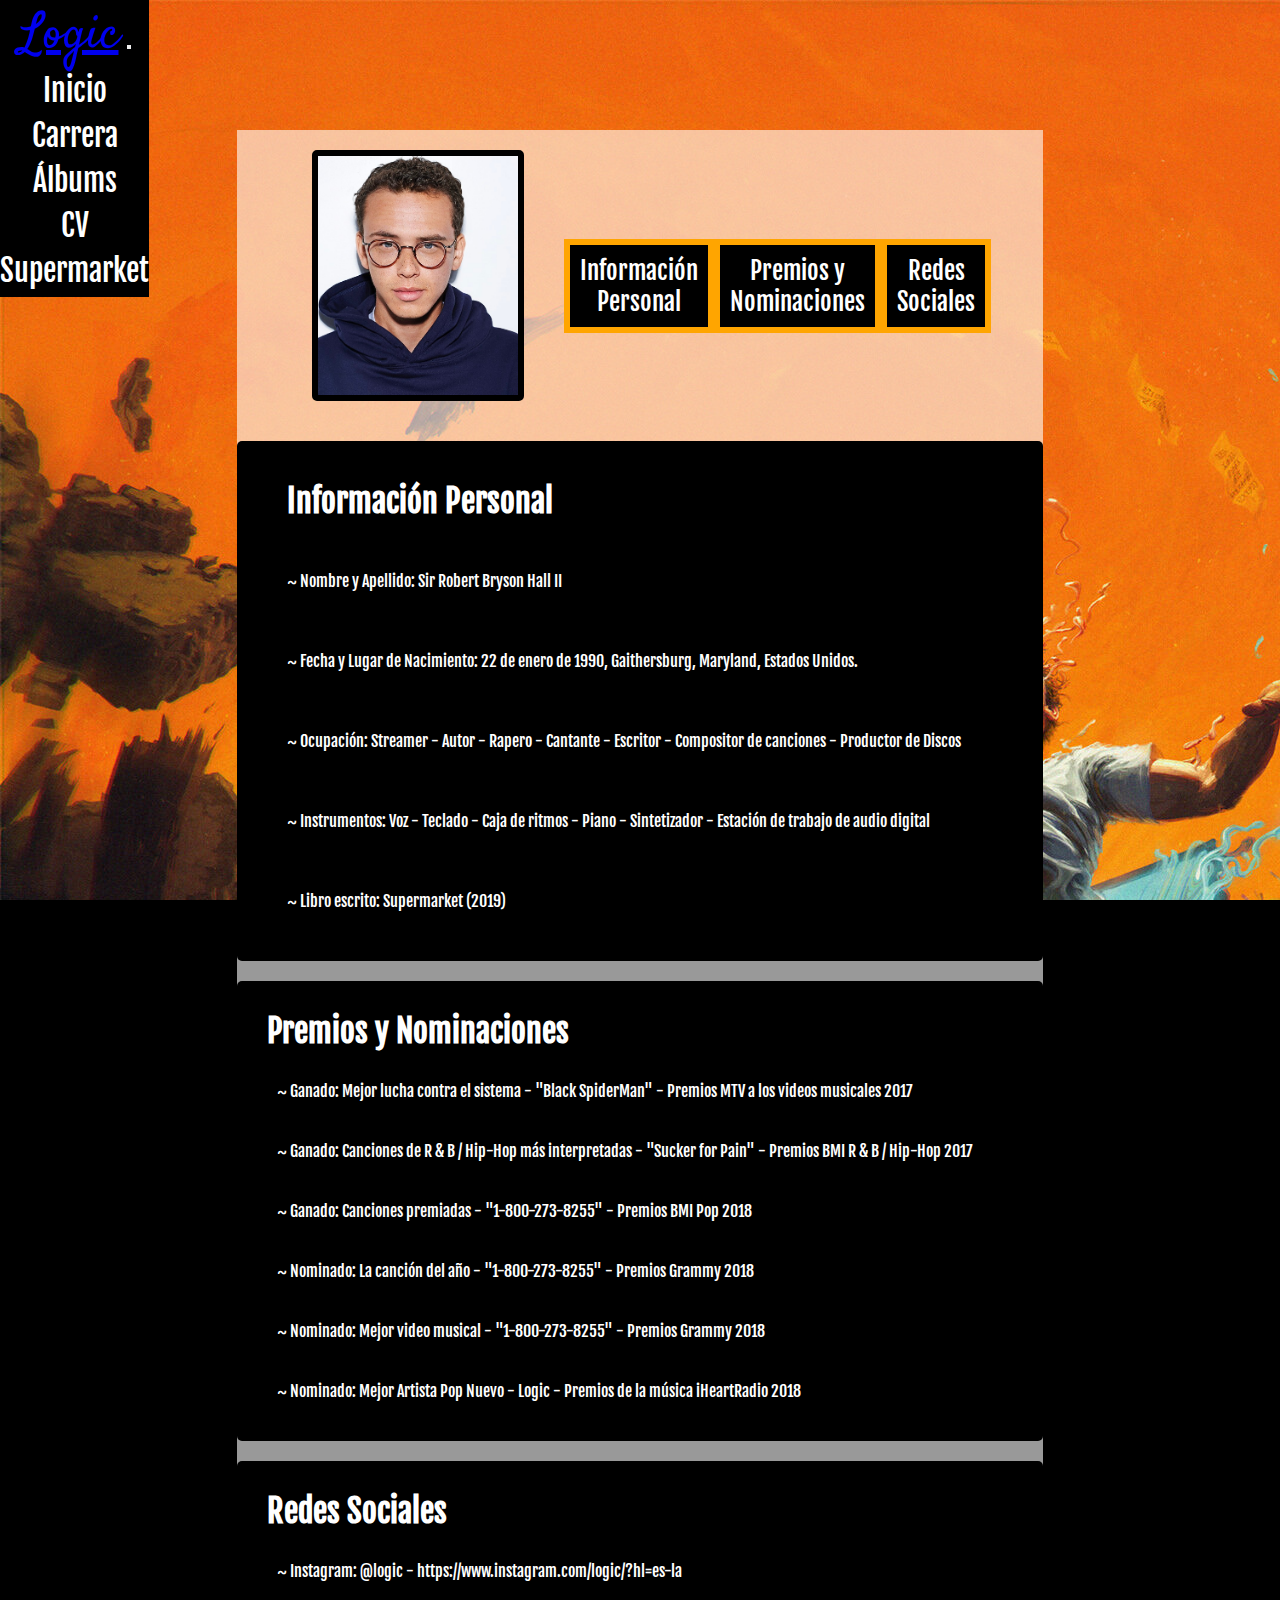
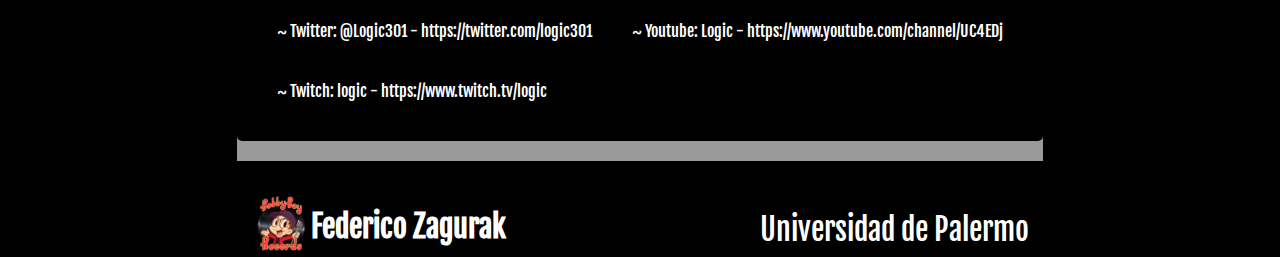
<file: cv.html>
<!doctype html>
<html lang="es">
    <head>
        <meta charset="utf-8">
        <meta http-equiv="x-ua-compatible" content="ie=edge">
        <title>Logic - CV</title>
        <meta name="description" content="">
        <meta name="viewport" content="width=device-width, initial-scale=1">

        <link rel="shortcut icon" href="img/bblogo.png">

        <link rel="stylesheet" href="https://cdn.jsdelivr.net/npm/bootstrap@4.5.3/dist/css/bootstrap.min.css" 
        integrity="sha384-TX8t27EcRE3e/ihU7zmQxVncDAy5uIKz4rEkgIXeMed4M0jlfIDPvg6uqKI2xXr2" crossorigin="anonymous">
        <link href="https://fonts.googleapis.com/css2?family=Fjalla+One&display=swap" rel="stylesheet">
        <link href="https://fonts.googleapis.com/css2?family=Satisfy&display=swap" rel="stylesheet"> 

		<link rel="stylesheet" href="estilos.css">
		
    </head>	

	<body>

        <header class="container-fluid header">

            <nav class="navbar navbar-expand-lg navbar-dark ">
                <a class="navbar-brand" href="index.html">Logic</a>
                <button class="navbar-toggler" type="button" data-toggle="collapse" data-target="#navbarNav" 
                    aria-controls="navbarNav" aria-expanded="false" aria-label="Toggle navigation">
                  <span class="navbar-toggler-icon"></span>
                </button>
                <div class="collapse navbar-collapse" id="navbarNav">
                  <ul class="navbar-nav">
                    <li class="nav-item ">
                        <a class="nav-link" href="index.html">Inicio</a>
                      </li>
                    <li class="nav-item ">
                      <a class="nav-link" href="carrera.html">Carrera</a>
                    </li>
                    <li class="nav-item ">
                      <a class="nav-link" href="albums.html">Álbums</a>
                    </li>
                    <li class="nav-item">
                      <a class="nav-link" href="cv.html">CV</a>
                    </li>
                    <li class="nav-item">
                        <a class="nav-link" href="supermarket.html">Supermarket</a>
                      </li>
                    
                  </ul>
                </div>
              </nav>


		</header>
		
		<div class="espacio">
        </div>

<section class="cv">
	<div id="contenedor"> 
		<div class="cara"><img src="img/logicara.png"></div>

		<div class="menu">
				
				<a href="#info">Información Personal</a>
				<a href="#premios">Premios y Nominaciones</a>
				<a href="#redes">Redes Sociales</a>
			
		</div>

        <div class="info">
			<a name="info"></a>
			<div>
				<h1> Información Personal </h1>
			</div>
			<div>
				<p>~ Nombre y Apellido: Sir Robert Bryson Hall II </p>
			</div>
			<div>
				<p>~ Fecha y Lugar de Nacimiento: 22 de enero de 1990, Gaithersburg, Maryland, Estados Unidos.</p>
			</div>
			<div>
				<p>
					~ Ocupación: Streamer - Autor - Rapero - Cantante - Escritor - Compositor de canciones - Productor de Discos
				</p>
			</div>
			<div>
				<p>
					~ Instrumentos: Voz - Teclado - Caja de ritmos - Piano - Sintetizador - Estación de trabajo de audio digital
				</p>
			</div>
			<div>
				<p>
					~ Libro escrito: Supermarket (2019)
				</p>
			</div>
			
		</div> 
        
        <div class="premios">
			<a name="premios"></a>
			<h1> Premios y Nominaciones</h1>
			<div>
				<p>
					~ Ganado: Mejor lucha contra el sistema - "Black SpiderMan" - Premios MTV a los videos musicales 2017
				</p>
			</div>
			<div>
				<p>
					~ Ganado: Canciones de R & B / Hip-Hop más interpretadas - "Sucker for Pain" - Premios BMI R & B / Hip-Hop 2017
				</p>
			</div>
			<div>
				<p>
					~ Ganado: Canciones premiadas - "1-800-273-8255" - Premios BMI Pop 2018
				</p>
			</div>
			<div>
				<p>
					~ Nominado: La canción del año - "1-800-273-8255" - Premios Grammy 2018
				</p>
			</div>
			<div>
				<p>
					~ Nominado: Mejor video musical - "1-800-273-8255" - Premios Grammy 2018
				</p>
			</div>
			<div>
				<p>
					~ Nominado: Mejor Artista Pop Nuevo - Logic - Premios de la música iHeartRadio 2018
				</p>
			</div>
		</div>
        
        <div class="redes">
			<a name="redes"></a>
			<h1> Redes Sociales</h1>
			<div>
				<p>
					~ Instagram: @logic - https://www.instagram.com/logic/?hl=es-la
				</p>
			</div>
			<div>
				<p>
					~ Twitter: @Logic301 - https://twitter.com/logic301
				</p>
			</div>
			<div>
				<p>
					~ Youtube: Logic - https://www.youtube.com/channel/UC4EDj
				</p>
			</div>
			<div>
				<p>
					~ Twitch: logic - https://www.twitch.tv/logic
				</p>
			</div>
		</div>
        
    </div>
</section>



<script src="https://code.jquery.com/jquery-3.5.1.slim.min.js" integrity="sha384-DfXdz2htPH0lsSSs5nCTpuj/zy4C+OGpamoFVy38MVBnE+IbbVYUew+OrCXaRkfj" crossorigin="anonymous"></script>
<script src="https://cdn.jsdelivr.net/npm/popper.js@1.16.1/dist/umd/popper.min.js" integrity="sha384-9/reFTGAW83EW2RDu2S0VKaIzap3H66lZH81PoYlFhbGU+6BZp6G7niu735Sk7lN" crossorigin="anonymous"></script>
<script src="https://cdn.jsdelivr.net/npm/bootstrap@4.5.3/dist/js/bootstrap.min.js" integrity="sha384-w1Q4orYjBQndcko6MimVbzY0tgp4pWB4lZ7lr30WKz0vr/aWKhXdBNmNb5D92v7s" crossorigin="anonymous"></script>

<footer>
    <img src="img/bbrlogo.png"> 
    <h1>Federico Zagurak</h1>

    <p>Universidad de Palermo</p>

</footer>

</body>



</html>
</file>
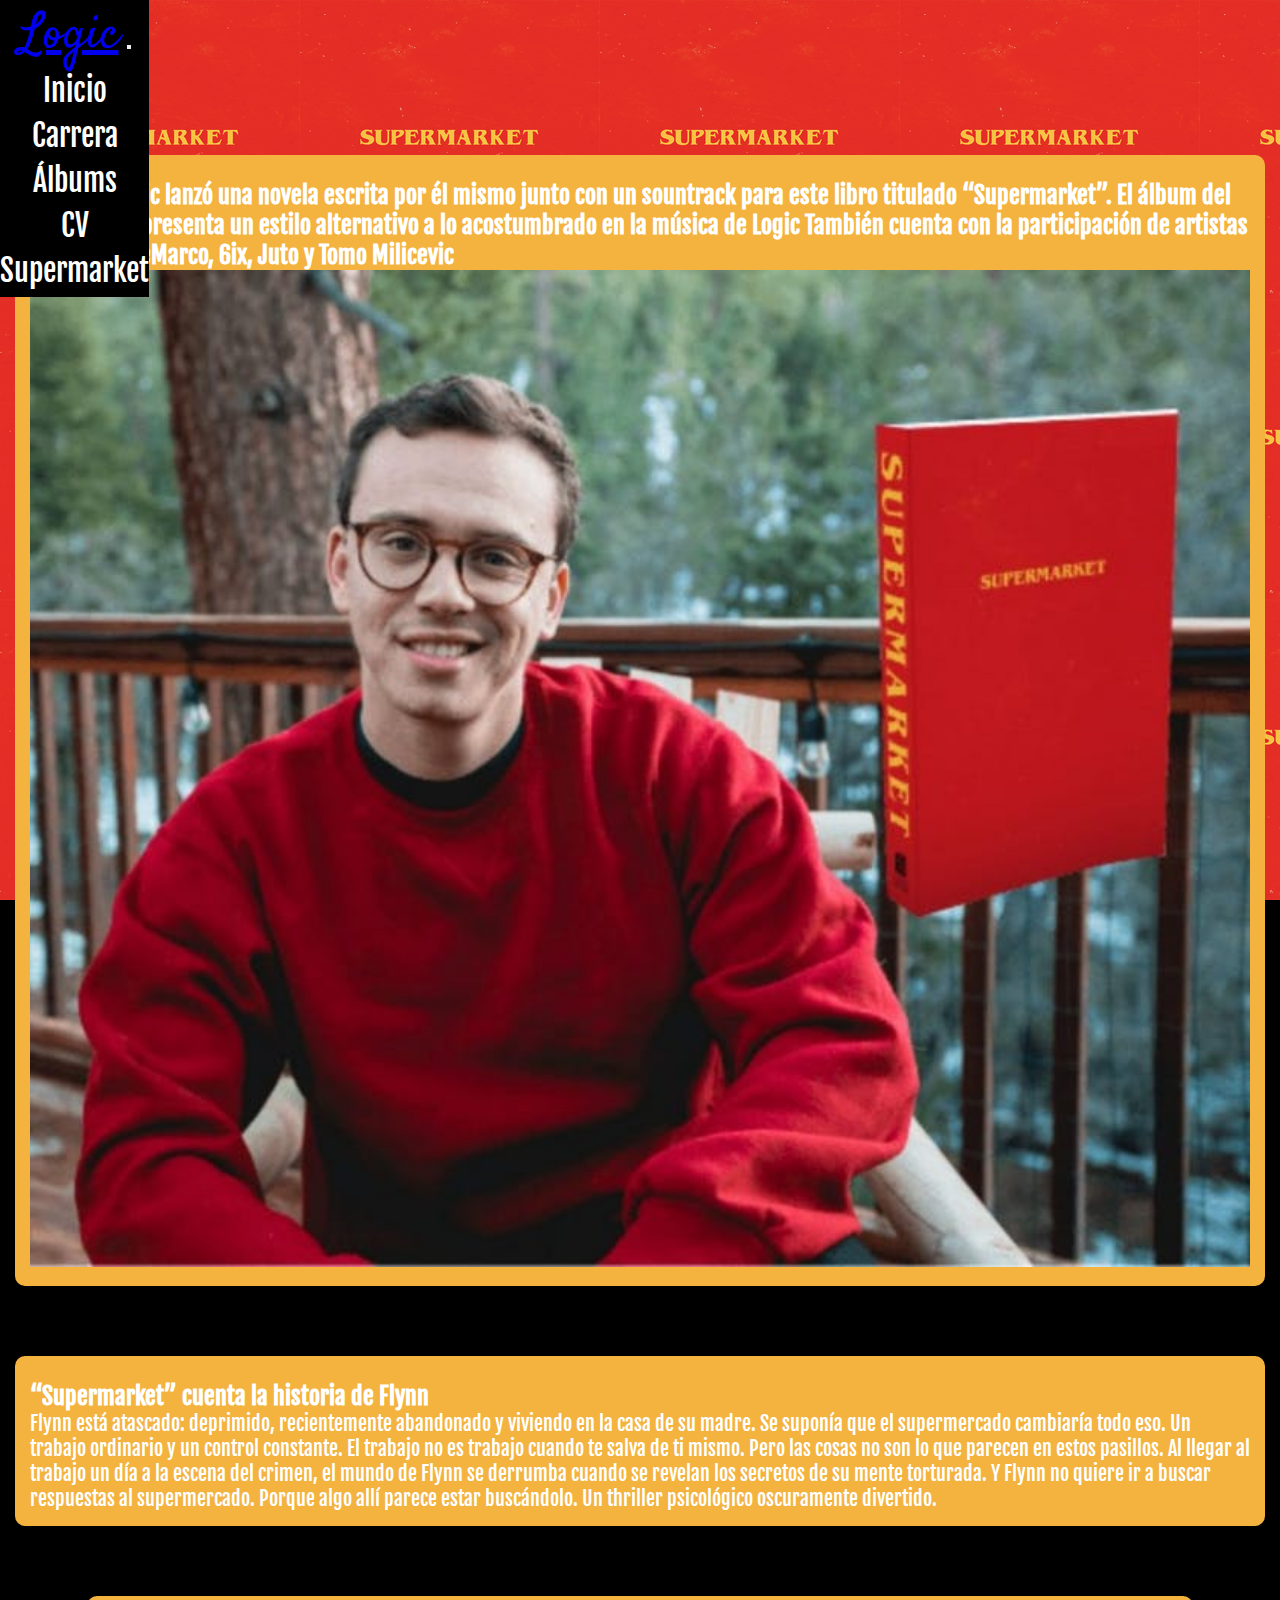
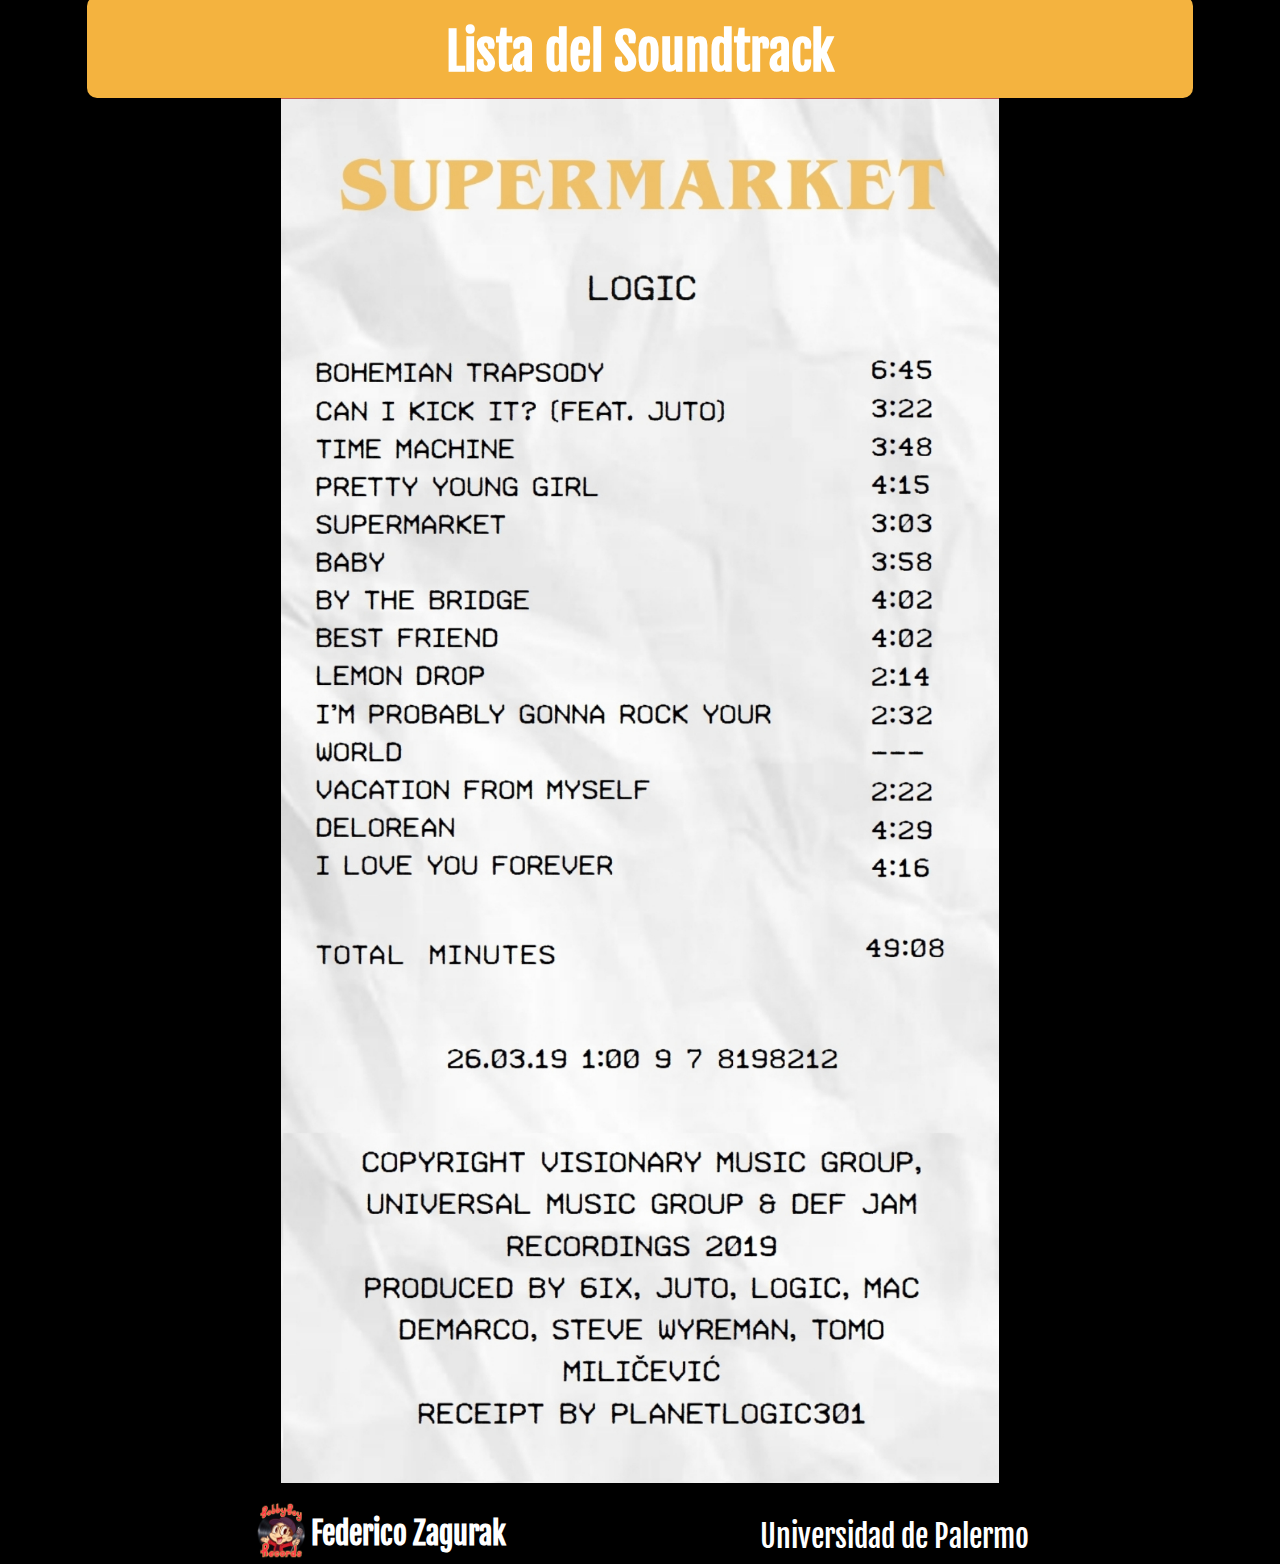
<file: supermarket.html>
<!doctype html>
<html lang="es">
    <head>
        <meta charset="utf-8">
        <meta http-equiv="x-ua-compatible" content="ie=edge">
        <title>Logic - Supermarket</title>
        <meta name="description" content="">
        <meta name="viewport" content="width=device-width, initial-scale=1">

        <link rel="shortcut icon" href="img/bblogo.png">

        <link rel="stylesheet" href="https://cdn.jsdelivr.net/npm/bootstrap@4.5.3/dist/css/bootstrap.min.css" 
        integrity="sha384-TX8t27EcRE3e/ihU7zmQxVncDAy5uIKz4rEkgIXeMed4M0jlfIDPvg6uqKI2xXr2" crossorigin="anonymous">
        <link href="https://fonts.googleapis.com/css2?family=Fjalla+One&display=swap" rel="stylesheet">
        <link href="https://fonts.googleapis.com/css2?family=Satisfy&display=swap" rel="stylesheet"> 

        <link rel="stylesheet" href="estilos.css">


    </head>

    <body class="fondosm">

        <header class="container-fluid header">

            <nav class="navbar navbar-expand-lg navbar-dark ">
                <a class="navbar-brand" href="index.html">Logic</a>
                <button class="navbar-toggler" type="button" data-toggle="collapse" data-target="#navbarNav" 
                    aria-controls="navbarNav" aria-expanded="false" aria-label="Toggle navigation">
                  <span class="navbar-toggler-icon"></span>
                </button>
                <div class="collapse navbar-collapse" id="navbarNav">
                  <ul class="navbar-nav">
                    <li class="nav-item ">
                        <a class="nav-link" href="index.html">Inicio</a>
                      </li>
                    <li class="nav-item ">
                      <a class="nav-link" href="carrera.html">Carrera</a>
                    </li>
                    <li class="nav-item ">
                      <a class="nav-link" href="albums.html">Álbums</a>
                    </li>
                    <li class="nav-item">
                      <a class="nav-link" href="cv.html">CV</a>
                    </li>
                    <li class="nav-item">
                        <a class="nav-link" href="supermarket.html">Supermarket</a>
                      </li>
                    
                  </ul>
                </div>
              </nav>


        </header>

        <div class="espacio">
        </div>

    <section>
        <div class="container">
            <section class="">
            <article class="col">
            <div class="row supermarket">
                
                <div class="col-xs-12 col-sm-12 col-md-12 col-lg-7 col-xl-7">
                <h2>En 2019, Logic lanzó una novela escrita por él mismo junto con un sountrack para este libro titulado “Supermarket”. 
                    El álbum del soundtrack presenta un estilo alternativo a lo acostumbrado en la música de Logic
                    También cuenta con la participación de artistas como Mac DeMarco, 6ix, Juto y Tomo Milicevic
                </h2>
                <p>
                    
                </p>
                </div>
                <div class="col-xs-12 col-sm-12 col-md-12 col-lg-5 col-xl-5">
                    <img src="img/libroylogic.jpg">
                </div>
            </div>
        </div>       
            </article>    
            </section>

        <div class="container">   
            <section class="">
                <article class="col">
                <div class="row supermarket">
                    
                    <div class="col-xs-12 col-sm-12 col-md-12 col-lg-12 col-xl-12">
                    <h2>
                        “Supermarket” cuenta la historia de Flynn
                    </h2>
                    <p>
                        Flynn está atascado: deprimido, recientemente abandonado y viviendo en la casa de su madre. 
                        Se suponía que el supermercado cambiaría todo eso. Un trabajo ordinario y un control constante. 
                        El trabajo no es trabajo cuando te salva de ti mismo. Pero las cosas no son lo que parecen en estos pasillos. 
                        Al llegar al trabajo un día a la escena del crimen, el mundo de Flynn se derrumba cuando se revelan los secretos de su mente torturada. 
                        Y Flynn no quiere ir a buscar respuestas al supermercado. Porque algo allí parece estar buscándolo. 
                        Un thriller psicológico oscuramente divertido.
                    </p>
                    </div>
                </div>
                </article>    
                </section>
            </div> 
            
        </div>

        <div class="container">   
            <section class="">
                <article class="col">
                <div class="row supermarket">
                    
                    <div class="col-xs-12 col-sm-12 col-md-12 col-lg-12 col-xl-12 soundtrack">
                    <h2>
                        Lista del Soundtrack
                    </h2>
                    </div>
                </div>
                    <div class="col-xs-12 col-sm-12 col-md-12 col-lg-12 col-xl-12 soundtrack">
                    <img src="img/soundtrack.jpg" class="img-fluid" alt="Responsive image">
                    </div>
                 
                </article>    
                </section>
            </div> 
            
        </div>


    </section>    




    <script src="https://code.jquery.com/jquery-3.5.1.slim.min.js" integrity="sha384-DfXdz2htPH0lsSSs5nCTpuj/zy4C+OGpamoFVy38MVBnE+IbbVYUew+OrCXaRkfj" crossorigin="anonymous"></script>
    <script src="https://cdn.jsdelivr.net/npm/popper.js@1.16.1/dist/umd/popper.min.js" integrity="sha384-9/reFTGAW83EW2RDu2S0VKaIzap3H66lZH81PoYlFhbGU+6BZp6G7niu735Sk7lN" crossorigin="anonymous"></script>
    <script src="https://cdn.jsdelivr.net/npm/bootstrap@4.5.3/dist/js/bootstrap.min.js" integrity="sha384-w1Q4orYjBQndcko6MimVbzY0tgp4pWB4lZ7lr30WKz0vr/aWKhXdBNmNb5D92v7s" crossorigin="anonymous"></script>

    <footer>
        <img src="img/bbrlogo.png"> 
        <h1>Federico Zagurak</h1>
   
        <p>Universidad de Palermo</p>
    
    </footer>

</body>



</html>
</file>
<file: estilos.css>
*{
	margin: 0;
	padding: 0;
}

header{
    color: white; 
    text-decoration: none;
    background-color: black; 
    text-align: center; 
    font-family: 'Satisfy', cursive;
    font-size: 30px; 
    display: flex;
    justify-content: center;
    position: fixed;
    z-index: 100;
}
.espacio {
    height: 100px;
}
header div a {
    text-decoration: none;
}

.navbar-brand {
    font-size: 50px;
}

footer{
    background-color: black;
    font-size: 30px ;
    text-align: center; 
    border:solid black; 
    padding-top: 0px;
    display: flex;
    flex-flow: wrap;
    justify-content: center;
    align-items: center; 
    color: white;
    font-family: 'Fjalla One', sans-serif;
}
footer h1 {
    font-size: 30px;
    position: relative;
    padding-right: 20%;
    padding-top: 5px;
}

footer p {
    position: relative;
    padding-top: 10px;
}

footer img {
    width: 60px;
}

nav ul li a {
    color: white;
    font-family: 'Fjalla One', sans-serif;
}

body {
    background-attachment: fixed;
    background-color: black;
    background-image: url('img/fondo.jpg');
}

.container {
    display: flex;
    justify-content: center;
    padding: 15px;
}

.row {
    padding: 15px;
    background-color: rgba(255,255,255,0.6);
    border-radius: 10px;
}

.col {
    font-family: 'Fjalla One', sans-serif;
}
.col h2 {
    padding-top: 10px;
}
.col img {
    width: 100%;
    height: 100%;
}

.inicio {
    font-family: 'Fjalla One', sans-serif;
}
.inicio h2 {
    padding-top: 10px;
}
.inicio img {
    width: 100%;
    height: 100%;
}

.cajaimg:hover {
    z-index: 6;
    transition: 0.5s ease-in-out;
    transform: scale(1.1);
}
.contimg {
    position: relative;
    display: inline-block;
    width: 100%;
    cursor: pointer;
}
.contimg img {
    width: 100%;
}

.contimg .overlay {
    position: absolute;
    bottom: 0px;
    left: 0;
    width: 100%;
    height: 30%;
    background: rgba(0, 0, 0, 0.5);
    opacity: 0;
    transition: opacity 0.5 ease-in-out;
}
.contimg:hover .overlay {
    opacity: 1;
    cursor: pointer;
}
.overlay h2 {
    position: absolute;
    top: 50%;
    left: 50%;
    transform: translate(-50%,-50%);
    color: white;
}


.form {
    background-color: rgba(255, 255, 255, 0.6);
    padding-left: 2%;
    padding-right: 2%;
    padding-top: 10px;
    padding-bottom: 10px;
    margin-bottom: 10px;
    margin-left: 25%;
    margin-right: 25%;
    border-radius: 10px;
}

.custom-control {
    display: flex;
    justify-content: center;
    padding-bottom: 10px;
}


.enviar {
    display: flex;
    justify-content: center;
}

/* Carrera */

.carrera img {
    width: 100%;
}

.imgm img {
    width: 100%;
}

.col-12 p {
    margin-block-start: 10px;
    margin-block-end: 0;
}


.col-6 p {
    margin-block-end: 3px;
}

.texto {
    padding-left: 0%;
}

/* FIN Carrera */

/* Supermarket */

.fondosm {
    background-image: url('img/supermarket.png');
}

.supermarket {
    background-color: rgba(244, 179, 63, 1);
    margin-top: 40px;
    
}

.supermarket h2 {
    color: white;
}


.supermarket p {
    color: white;
    font-size: 20px;
}

.soundtrack img {
    width: 65%;
}
.soundtrack {
    display: flex;
    justify-content: center;
}
.soundtrack h2 {
    font-size: 50px;
}

/* FIN Supermarket */

/* CV */

.cv {
    display: flex;
    justify-content: center;
    padding: 20px;
}

#contenedor {
    width: 65%;
    background-color: rgba(255,255,255,0.6);
    display: flex;
    flex-flow: wrap;
    justify-content: center;
    margin-top: 10px;
    margin-bottom: 10px;
}
#contenedor div {
    display: flex;
    padding: 20px;
}

.cara {
    align-items: center;
    box-sizing: border-box;
    margin-bottom: 20px;
}
.cara img {
    width: 200px;
    height: 239px;
    border: 6px solid black;
    border-radius: 5px;
}

.menu {
    font-family: 'Fjalla One', sans-serif;
    width: 55%;
    align-items: center;
    box-sizing: border-box;
}

.menu a { 
    color: white;
    background-color: black;
    text-align: center;
    font-size: 25px;
    text-decoration: none;
    padding: 10px;
    border: 6px solid orange;
}

.menu a:hover {color: white; background-color: dimgrey}

.info {
    font-family: 'Fjalla One', sans-serif;
    display: flex;
    flex-flow: wrap;
    background-color: black;
    color: white;
    width: 850px;
    border-radius: 5px;
    box-sizing: border-box;
    margin-bottom: 20px;
}
.info h1 {
    position: relative;
    padding-left: 10px;
    padding-right: 300px;
    text-align: left;
}
.info p {
    position: relative;
    padding: 10px;
    text-align: left;

}

.premios {
    font-family: 'Fjalla One', sans-serif;
    display: flex;
    flex-flow: wrap;
    background-color: black;
    color: white;
    width: 850px;
    border-radius: 5px;
    box-sizing: border-box;
    margin-bottom: 20px;
}
.premios h1 {
    padding: 10px;
}

.redes {
    font-family: 'Fjalla One', sans-serif;
    display: flex;
    flex-flow: wrap;
    background-color: black;
    color: white;
    width: 850px;
    border-radius: 5px;
    box-sizing: border-box;
    margin-bottom: 20px;
}
.redes h1 {
    padding: 10px;
    padding-right: 300px;
}

@media screen and (min-width: 600px) and (max-width: 960px)
{
    header {
        width: 100%;
    }
    footer {
        font-size: 40px;
    }
    nav ul {
        display: block;
    }
    #contenedor {
        width: 95%;
    }
    .menu {
        flex-direction: column;
    }
    .menu a {
        width: 95%; margin: 3%;
    }
    .info {
        width: 95%;
    }
    .premios {
        width: 95%;
    }
    .redes {
        width: 95%;
    }
}
@media screen and (min-width: 0px) and (max-width: 599px)
{ 
    header {
        width: 100%;
        padding: 0%;
    }
    footer {
        font-size: 40px;
    }
    nav ul {
        display: block; width: 100%;}

    #contenedor { 
        width: 100%; margin: 3%; flex-flow: wrap;
    }
    #contenedor div {
        width: 96%; 
    }
    section { 
        width: 95%; margin: 3% 
    }
    img { 
        max-width: 100%; display: block
    }
    .cara {
        justify-content: center;
    }
    .menu {
        flex-direction: column;
    }
    .menu a {
        width: 95%; margin: 3%;
        height: 70%;
    }
    .info {
        margin: 3%; width: 95%;
    }
    .info h1 {
        padding-right: 2%;
    }
    .premios {
        width: 95%;
    }
    .redes { 
        width: 95%;
    }
    .redes h1 {
        padding-right: 2%;
    }
}

/* FIN CV */

.doscol { padding: 20px; display:flex; flex-flow: wrap; justify-content: center; font-family: 'Fjalla One', sans-serif; }
.doscol div { width: 35%;  border: 1px solid black;  box-sizing: border-box; }
.doscol div img { width: 125px; height: 125px;float: left;  margin-right: 10px}
.doscol h1 { text-align: center; margin-top: 25px; font-size: 25px;}
.doscol h2 { text-align: center; font-size: 25px; padding-top: 10px;}
.doscol h3 { text-align: center; margin-top: 25px; font-family: 'Fjalla One', sans-serif; font-size: 1.5em;}


.fgris { background-color: rgba(255, 255, 255, 0.4); color: black;}
.fnegro { background-color: rgba(0, 0, 0, 0.8); color: white;}
.frojo { background-color: rgba(254, 0, 0, 0.8); color: yellow;}

.albumsgris { margin-left: 2%; background-color: rgba(255, 255, 255, 0.4); color: black;}
.albumsbeige { margin-left: 2%; background-color: rgba(236, 226, 198, 0.8); color: black;}
.albumsazul { margin-left: 2%; background-color: rgba(0, 0, 255, 0.8); color: yellow;}
.albumsblanco { margin-left: 2%; background-color: rgba(255, 255, 255, 0.8); color: darkblue;}
.albumsnegro { margin-left: 2%; background-color: rgba(0, 0, 0, 0.8); color: white;}
.albumsnaranja { margin-left: 2%; background-color: rgba(255, 128, 0, 0.8); color: black;}
</file>
